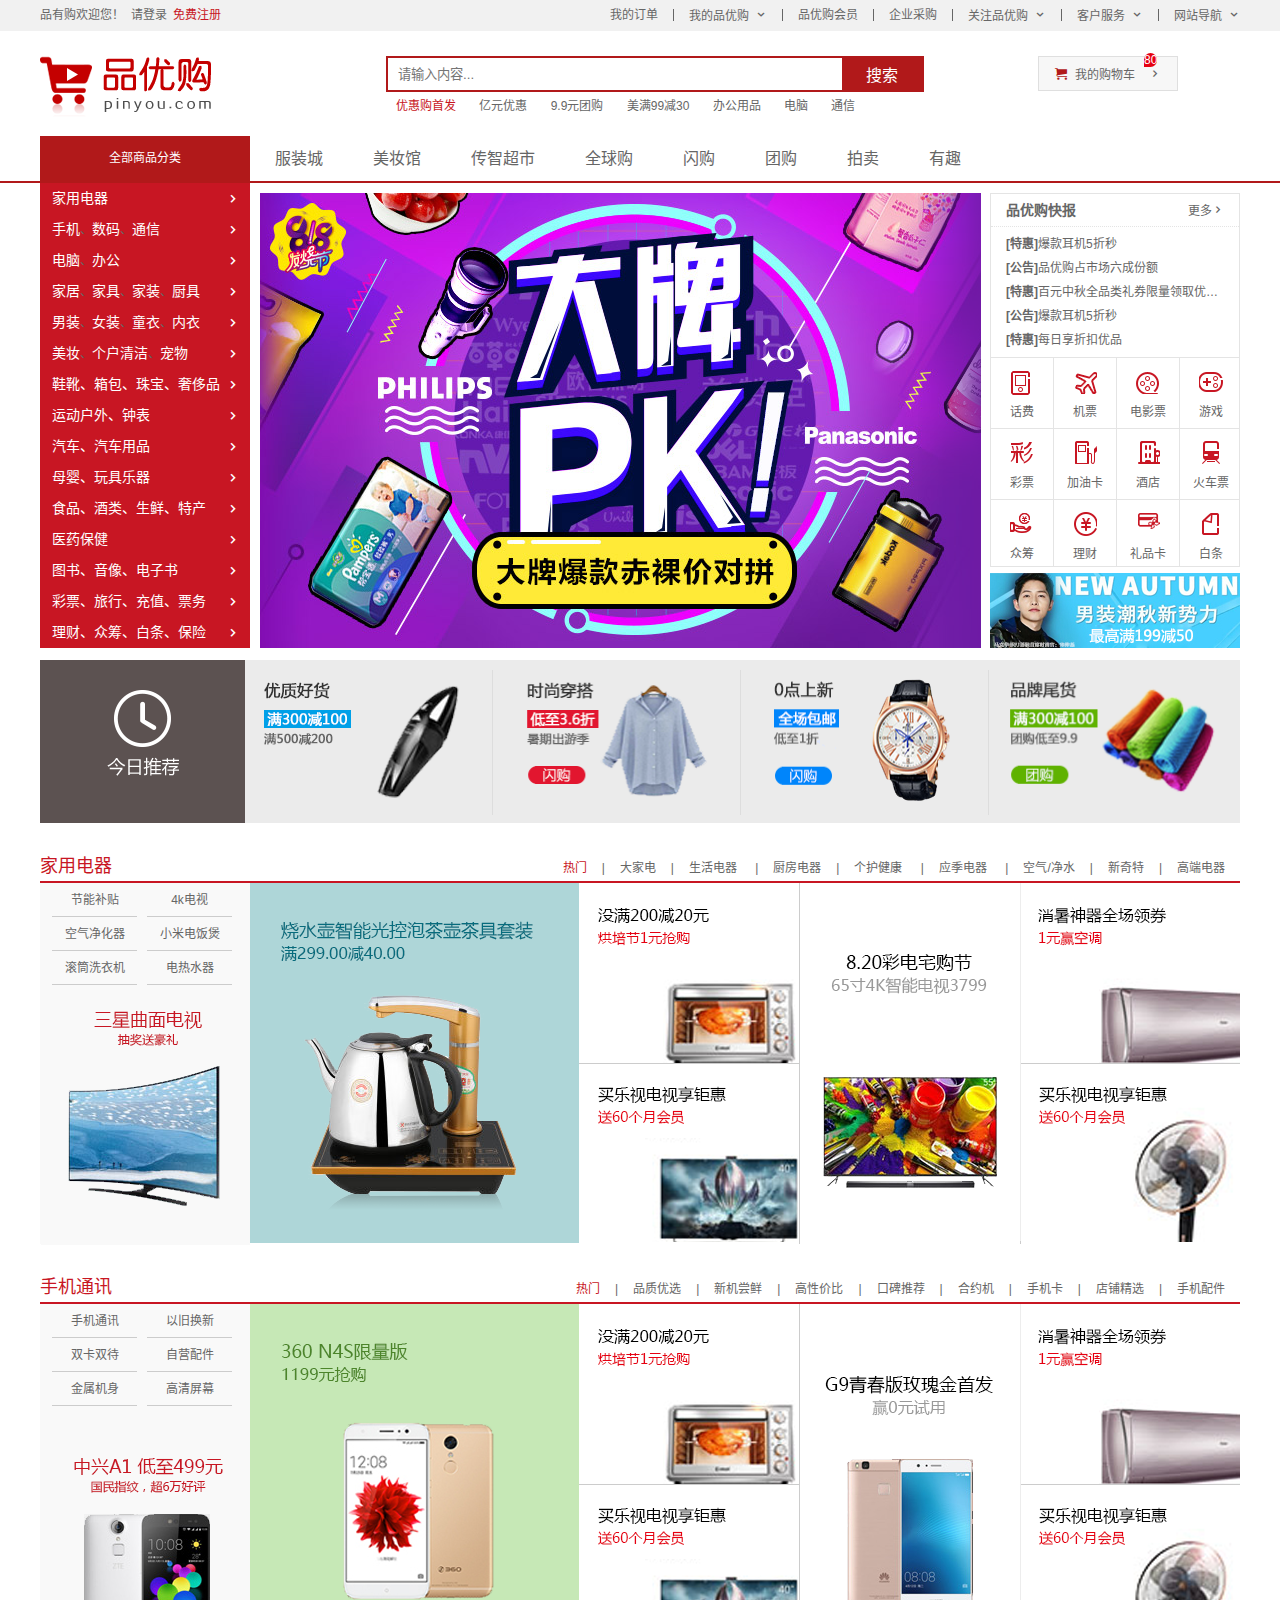
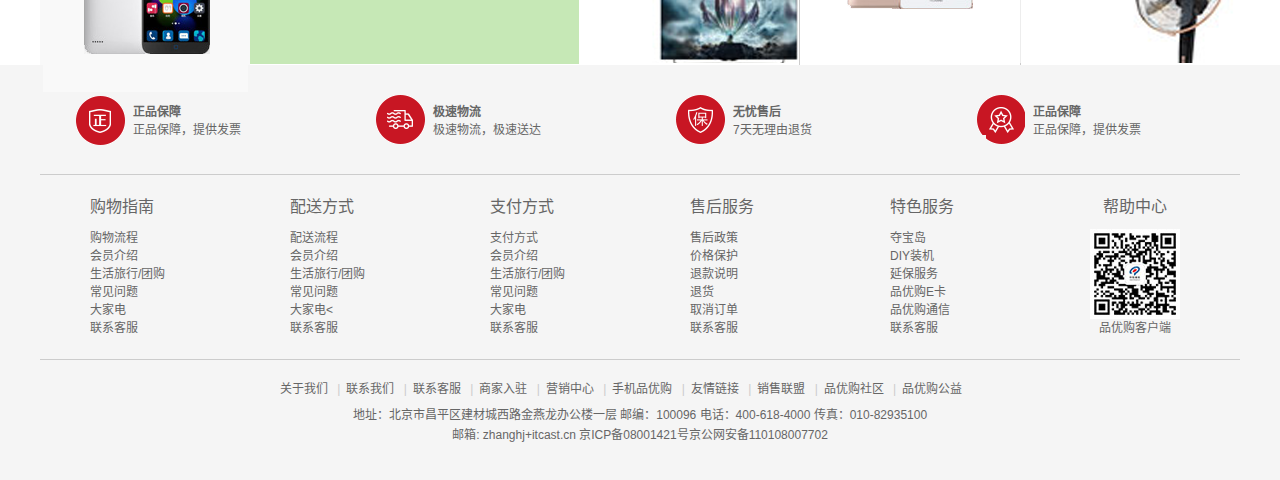
<file: index.html>
<!DOCTYPE html>
<html lang="zh-CN">
<head>
    <meta charset="UTF-8">
    <!-- 网站标题 -->
    <title>品有购-综合网购首选-正品低价、品质保障、配送及时、轻松购物！</title>
    <!-- 网站说明 -->
    <meta name="description" content="品优购商城-专业的综合网上购物商城,销售家电、数码通讯、电脑、
    家居百货、服装服饰、母婴、图书、食品等数万个品牌优质商品.便捷、诚信的服务，为您提供愉悦的网上购物体验!">
    <!-- 关键字 -->
    <meta name="keywords" content="网上购物,网上商城,手机,笔记本,电脑,MP3,CD,VCD,DV,相机,数码,配件,手表,存储卡,京东" />
    <link rel="shortcut icon" href=" favicon.ico" />
    <!-- 引入初始化样式文件 -->
    <link rel="stylesheet" href="css/base.css">
    <!-- 引入公共的样式文件 -->
    <link rel="stylesheet" href="css/common.css">
    <!-- 引入index.css文件 -->
    <link rel="stylesheet" href="css/index.css">
</head>
<body>
    <!-- 快捷导航模块 start -->
    <section class="shortcut">
        <div class="w">
            <div class="fl">
                <ul>
                    <li>品有购欢迎您！ &nbsp;</li>
                    <li><a href="#">请登录</a> &nbsp;<a href="register.html" class="style_red">免费注册</a></li>
                </ul></div>
            <div class="fr">
                <ul>
                    <li><a href="#">我的订单</a></li>
                    <li></li>
                    <li class="arrow-icon"><a href="#">我的品优购</a></li>
                    <li></li>
                    <li><a href="#">品优购会员</a></li>
                    <li></li>
                    <li><a href="#">企业采购</a></li>
                    <li></li>
                    <li class="arrow-icon"><a href="#">关注品优购</a></li>
                    <li></li>
                    <li class="arrow-icon"><a href="#">客户服务</a></li>
                    <li></li>
                    <li class="arrow-icon"><a href="#">网站导航</a></li>
                </ul>
            </div>
        </div>
    </section>
    <!-- 快捷导航模块 end -->
    <!-- header头部模块制作 start -->
    <header class="header w">
        <!--logo模块-->
        <div class="logo">
            <h1><a href="index.html" title="品有购商城">品有购商城</a></h1>
        </div>
        <!-- search搜索模块 start -->
        <div class="search">
            <input type="search" placeholder="请输入内容...">
            <button>搜索</button>
        </div>
        <!-- hotwords 模块制作 -->
        <div class="hotwords">
            <a href="#" class="style_red">优惠购首发</a>
            <a href="#">亿元优惠</a>
            <a href="#">9.9元团购</a>
            <a href="#">美满99减30</a>
            <a href="#">办公用品</a>
            <a href="#">电脑</a>
            <a href="#">通信</a>
        </div>
        <!-- 购物车模块 -->
        <div class="shopcar">
            我的购物车
            <i class="count">80</i>
        </div>
    </header>
    <!-- header头部模块制作 end -->
    <!-- nav模块制作 start -->
    <div class="nav">
        <div class="w">
            <div class="dropdown">
                <div class="dt">全部商品分类</div>
                <div class="dd">
                    <ul>
                        <li><a href="#">家用电器</a></li>
                        <li><a href="list.html">手机</a>、<a href="https://www.bilibili.com">数码</a>、<a href="#">通信</a></li>
                        <li><a href="#">电脑</a>、<a href="#">办公</a></li>
                        <li><a href="#">家居</a>、<a href="#">家具</a>、<a href="#">家装</a>、<a href="#">厨具</a></li>
                        <li><a href="#">男装</a>、<a href="#">女装</a>、<a href="#">童衣</a>、<a href="#">内衣</a></li>
                        <li><a href="#">美妆</a>、<a href="#">个户清洁</a>、<a href="#">宠物</a></li>
                        <li><a href="#">鞋靴、箱包、珠宝、奢侈品</a> </li>
                        <li><a href="#">运动户外、钟表</a> </li>
                        <li><a href="#">汽车、汽车用品</a> </li>
                        <li><a href="#">母婴、玩具乐器</a> </li>
                        <li><a href="#">食品、酒类、生鲜、特产</a> </li>
                        <li><a href="#">医药保健</a> </li>
                        <li><a href="#">图书、音像、电子书</a> </li>
                        <li><a href="#">彩票、旅行、充值、票务</a> </li>
                        <li><a href="#">理财、众筹、白条、保险</a> </li>
                    </ul>
                </div>
            </div>
            <div class="navitems">
                <ul>
                    <li><a href="#">服装城</a></li>
                    <li><a href="#">美妆馆</a></li>
                    <li><a href="#">传智超市</a></li>
                    <li><a href="#">全球购</a></li>
                    <li><a href="#">闪购</a></li>
                    <li><a href="#">团购</a></li>
                    <li><a href="#">拍卖</a></li>
                    <li><a href="#">有趣</a></li>
                </ul>
            </div>
        </div>
    </div>
    <!-- nav模块制作 end-->

    <!-- 首页专有模块 main模块制作 start -->
    <div class="w">
        <div class="main">
            <div class="focus">
                <ul>
                    <li><img src="upload/focus1.png" alt=""></li>
                </ul>
            </div>
            <div class="newsflash">
                <div class="news">
                    <div class="news-hd">
                        <h5>品优购快报</h5>
                        <a href="#" class="more">更多</a>
                    </div>
                    <div class="news-bd">
                        <ul>
                            <li><a href="#"><strong>[特惠]</strong>爆款耳机5折秒</a></li>
                            <li><a href="#"><strong>[公告]</strong>品优购占市场六成份额</a></li>
                            <li><a href="#"><strong>[特惠]</strong>百元中秋全品类礼券限量领取优惠券</a></li>
                            <li><a href="#"><strong>[公告]</strong>爆款耳机5折秒</a></li>
                            <li><a href="#"><strong>[特惠]</strong>每日享折扣优品</a></li>
                        </ul>
                    </div>
                </div>
                <div class="lifeservice">
                    <ul>
                        <li>
                            <a href="#">
                                <i class="huafei"></i>
                                <p>话费</p>
                            </a>
                        </li>
                        <li>
                            <a href="#">
                                <i class="jipiao"></i>
                                <p>机票</p>
                            </a>
                        </li>
                        <li>
                            <a href="#">
                                <i class="dianyingpiao"></i>
                                <p>电影票</p>
                            </a>
                        </li>
                        <li>
                            <a href="#">
                                <i class="youxi"></i>
                                <p>游戏</p>
                            </a>
                        </li>
                        <li>
                            <a href="#">
                                <i class="caipiao"></i>
                                <p>彩票</p>
                            </a>
                        </li>
                        <li>
                            <a href="#">
                                <i class="jiayouka"></i>
                                <p>加油卡</p>
                            </a>
                        </li>
                        <li>
                            <a href="#">
                                <i class="jiudian"></i>
                                <p>酒店</p>
                            </a>
                        </li>
                        <li>
                            <a href="#">
                                <i class="huochepiao"></i>
                                <p>火车票</p>
                            </a>
                        </li>
                        <li>
                            <a href="#">
                                <i class="zhongchou"></i>
                                <p>众筹</p>
                            </a>
                        </li>
                        <li>
                            <a href="#">
                                <i class="licai"></i>
                                <p>理财</p>
                            </a>
                        </li>
                        <li>
                            <a href="#">
                                <i class="lipinka"></i>
                                <p>礼品卡</p>
                            </a>
                        </li>
                        <li>
                            <a href="#">
                                <i class="baitiao"></i>
                                <p>白条</p>
                            </a>
                        </li>
                    </ul>
                </div>
                <div class="bargain">
                    <img src="upload/bargain.png" alt="">
                </div>
            </div>
        </div>
    </div>
    <!-- 首页专有模块 main模块制作 end -->

    <!-- 推荐模块 start -->
    <div class="w recom">
        <div class="recom_hd">
            <img src="images/recom.png" alt="">
        </div>
        <div class="recom_bd">
            <ul>
                <li><a href="#"><img src="upload/recom_03.png" alt=""></a></li>
                <li><a href="#"><img src="upload/recom_04.png" alt=""></a></li>
                <li><a href="#"><img src="upload/recom_01.png" alt=""></a></li>
                <li><a href="#"><img src="upload/recom_02.png" alt=""></a></li>
            </ul>
        </div>
    </div>
    <!-- 推荐模块 end -->

    <!-- 楼层区域制作 start -->
    <div class="floor">
        <!-- 1楼家电模块 -->
        <div class="w jiadian">
            <div class="box_hd">
                <h3>家用电器</h3>
                <div class="tab_list">
                    <ul>
                        <li><a href="#" class="style_red">热门</a>|</li>
                        <li><a href="#">大家电</a>|</li>
                        <li><a href="#">生活电器 </a>|</li>
                        <li><a href="#">厨房电器</a>|</li>
                        <li><a href="#">个护健康 </a>|</li>
                        <li><a href="#">应季电器 </a>|</li>
                        <li><a href="#">空气/净水</a>|</li>
                        <li><a href="#">新奇特</a>|</li>
                        <li><a href="#">高端电器</a></li>
                    </ul>
                </div>
            </div>
            <div class="box_bd">
                <div class="tab_content">
                    <div class="tab_list_item">
                        <div class="col_210">
                            <ul>
                                <li><a href="#">节能补贴</a></li>
                                <li><a href="#">4k电视</a></li>
                                <li><a href="#">空气净化器</a></li>
                                <li><a href="#">小米电饭煲</a></li>
                                <li><a href="#">滚筒洗衣机</a></li>
                                <li><a href="#">电热水器</a></li>
                            </ul>
                            <a href="#"><img src="upload/floor-1-1.png" alt=""></a>
                        </div>
                        <div class="col_329">
                            <a href="#"><img src="upload/foor-1-2.png" alt=""></a>
                        </div>
                        <div class="col_221">
                            <a href="#" class="bb"><img src="upload/floor-1-3.png" alt=""></a>
                            <a href="#"><img src="upload/floor.png" alt=""></a>
                        </div>
                        <div class="col_221">
                            <a href="#"><img src="upload/floor-1-7.png" alt=""></a>
                        </div>
                        <div class="col_219">
                            <a href="#" class="bb"><img src="upload/floor-1-5.png" alt=""></a>
                            <a href="#"><img src="upload/floor-1-6.png" alt=""></a>
                        </div>
                    </div>
                </div>
            </div>
        </div>
        <!--2楼手机通讯-->
        <div class="w shouji">
            <div class="box_hd">
                <h3>手机通讯</h3>
                <div class="tab_list">
                    <ul>
                        <li><a href="#" class="style_red">热门</a>|</li>
                        <li><a href="#">品质优选</a>|</li>
                        <li><a href="#">新机尝鲜</a>|</li>
                        <li><a href="#">高性价比</a>|</li>
                        <li><a href="#">口碑推荐</a>|</li>
                        <li><a href="#">合约机</a>|</li>
                        <li><a href="#">手机卡</a>|</li>
                        <li><a href="#">店铺精选</a>|</li>
                        <li><a href="#">手机配件</a></li>
                    </ul>
                </div>
            </div>
            <div class="box_bd">
                <div class="tab_content">
                    <div class="tab_list_item">
                        <div class="col_210">
                            <ul>
                                <li><a href="#">手机通讯</a></li>
                                <li><a href="#">以旧换新</a></li>
                                <li><a href="#">双卡双待</a></li>
                                <li><a href="#">自营配件</a></li>
                                <li><a href="#">金属机身</a></li>
                                <li><a href="#">高清屏幕</a></li>
                            </ul>
                            <a href="#"><img src="upload/zhongxin_03.png" alt=""></a>
                        </div>
                        <div class="col_329">
                            <a href="#"><img src="images/360.png" alt=""></a>
                        </div>
                        <div class="col_221">
                            <a href="#" class="bb"><img src="upload/floor-1-3.png" alt=""></a>
                            <a href="#"><img src="upload/floor.png" alt=""></a>
                        </div>
                        <div class="col_221">
                            <a href="#"><img src="upload/G9_03.png" alt=""></a>
                        </div>
                        <div class="col_219">
                            <a href="#" class="bb"><img src="upload/floor-1-5.png" alt=""></a>
                            <a href="#"><img src="upload/floor-1-6.png" alt=""></a>
                        </div>
                    </div>
                </div>
            </div>
        </div>
    </div>
    <!-- 楼层区域制作 end -->

    <!-- 底部模块的制作 start-->
    <footer class="footer">
        <div class="w">
            <div class="mod_service">
                <ul>
                    <li>
                        <h5 class="zheng"></h5>
                        <div class="service_txt">
                            <h4>正品保障</h4>
                            <p>正品保障，提供发票</p>
                        </div>
                    </li>
                    <li>
                        <h5 class="ji"></h5>
                        <div class="service_txt">
                            <h4>极速物流</h4>
                            <p>极速物流，极速送达</p>
                        </div>
                    </li>
                    <li>
                        <h5 class="wuyou"></h5>
                        <div class="service_txt">
                            <h4>无忧售后</h4>
                            <p>7天无理由退货</p>
                        </div>
                    </li>
                    <li>
                        <h5 class="te"></h5>
                        <div class="service_txt">
                            <h4>正品保障</h4>
                            <p>正品保障，提供发票</p>
                        </div>
                    </li>
                </ul>
            </div>
            <div class="mod_help">
                <dl>
                    <dt>购物指南</dt>
                    <dd><a href="#">购物流程</a></dd>
                    <dd><a href="#">会员介绍</a></dd>
                    <dd><a href="#">生活旅行/团购</a></dd>
                    <dd><a href="#">常见问题</a></dd>
                    <dd><a href="#">大家电</a></dd>
                    <dd><a href="#">联系客服</a></dd>
                </dl>
                <dl>
                    <dt>配送方式</dt>
                    <dd><a href="#">配送流程</a></dd>
                    <dd><a href="#">会员介绍</a></dd>
                    <dd><a href="#">生活旅行/团购</a></dd>
                    <dd><a href="#">常见问题</a></dd>
                    <dd><a href="#">大家电<</a></dd>
                    <dd><a href="#">联系客服</a></dd>
                </dl>
                <dl>
                    <dt>支付方式</dt>
                    <dd><a href="#">支付方式</a></dd>
                    <dd><a href="#">会员介绍</a></dd>
                    <dd><a href="#">生活旅行/团购</a></dd>
                    <dd><a href="#">常见问题</a></dd>
                    <dd><a href="#">大家电</a></dd>
                    <dd><a href="#">联系客服</a></dd>
                </dl>
                <dl>
                    <dt>售后服务</dt>
                    <dd><a href="#">售后政策</a></dd>
                    <dd><a href="#">价格保护</a></dd>
                    <dd><a href="#">退款说明</a></dd>
                    <dd><a href="#">退货</a></dd>
                    <dd><a href="#">取消订单</a></dd>
                    <dd><a href="#">联系客服</a></dd>
                </dl>
                <dl>
                    <dt>特色服务</dt>
                    <dd><a href="#">夺宝岛</a></dd>
                    <dd><a href="#">DIY装机</a></dd>
                    <dd><a href="#">延保服务</a></dd>
                    <dd><a href="#">品优购E卡</a></dd>
                    <dd><a href="#">品优购通信</a></dd>
                    <dd><a href="#">联系客服</a></dd>
                </dl>
                <dl>
                    <dt>帮助中心</dt>
                    <dd>
                        <img src="images/wx_cz.jpg" alt="">
                        品优购客户端
                    </dd>

                </dl>
            </div>
            <div class="mod_copyright">
                <div class="links">
                    <p>
                        <a href="#">关于我们</a>
                        <span class="copyright_split">|</span>
                    </p>
                    <p>
                        <a href="#">联系我们</a>
                        <span class="copyright_split">|</span>
                    </p>
                    <p>
                        <a href="#">联系客服</a>
                        <span class="copyright_split">|</span>
                    </p>
                    <p>
                        <a href="#">商家入驻</a>
                        <span class="copyright_split">|</span>
                    </p>
                    <p>
                        <a href="#">营销中心</a>
                        <span class="copyright_split">|</span>
                    </p>
                    <p>
                        <a href="#">手机品优购</a>
                        <span class="copyright_split">|</span>
                    </p>
                    <p>
                        <a href="#">友情链接</a>
                        <span class="copyright_split">|</span>
                    </p>
                    <p>
                        <a href="#">销售联盟</a>
                        <span class="copyright_split">|</span>
                    </p>
                    <p>
                        <a href="#">品优购社区</a>
                        <span class="copyright_split">|</span>
                    </p>
                    <p>
                        <a href="#">品优购公益</a>
                    </p>
                </div>
                <div class="copyright">
                    地址：北京市昌平区建材城西路金燕龙办公楼一层 邮编：100096 电话：400-618-4000 传真：010-82935100 <br> 邮箱: zhanghj+itcast.cn
                    京ICP备08001421号京公网安备110108007702
                </div>
        </div>


        </div>
    </footer>
    <!-- 底部模块的制作 end-->



</body>
</html>
</file>
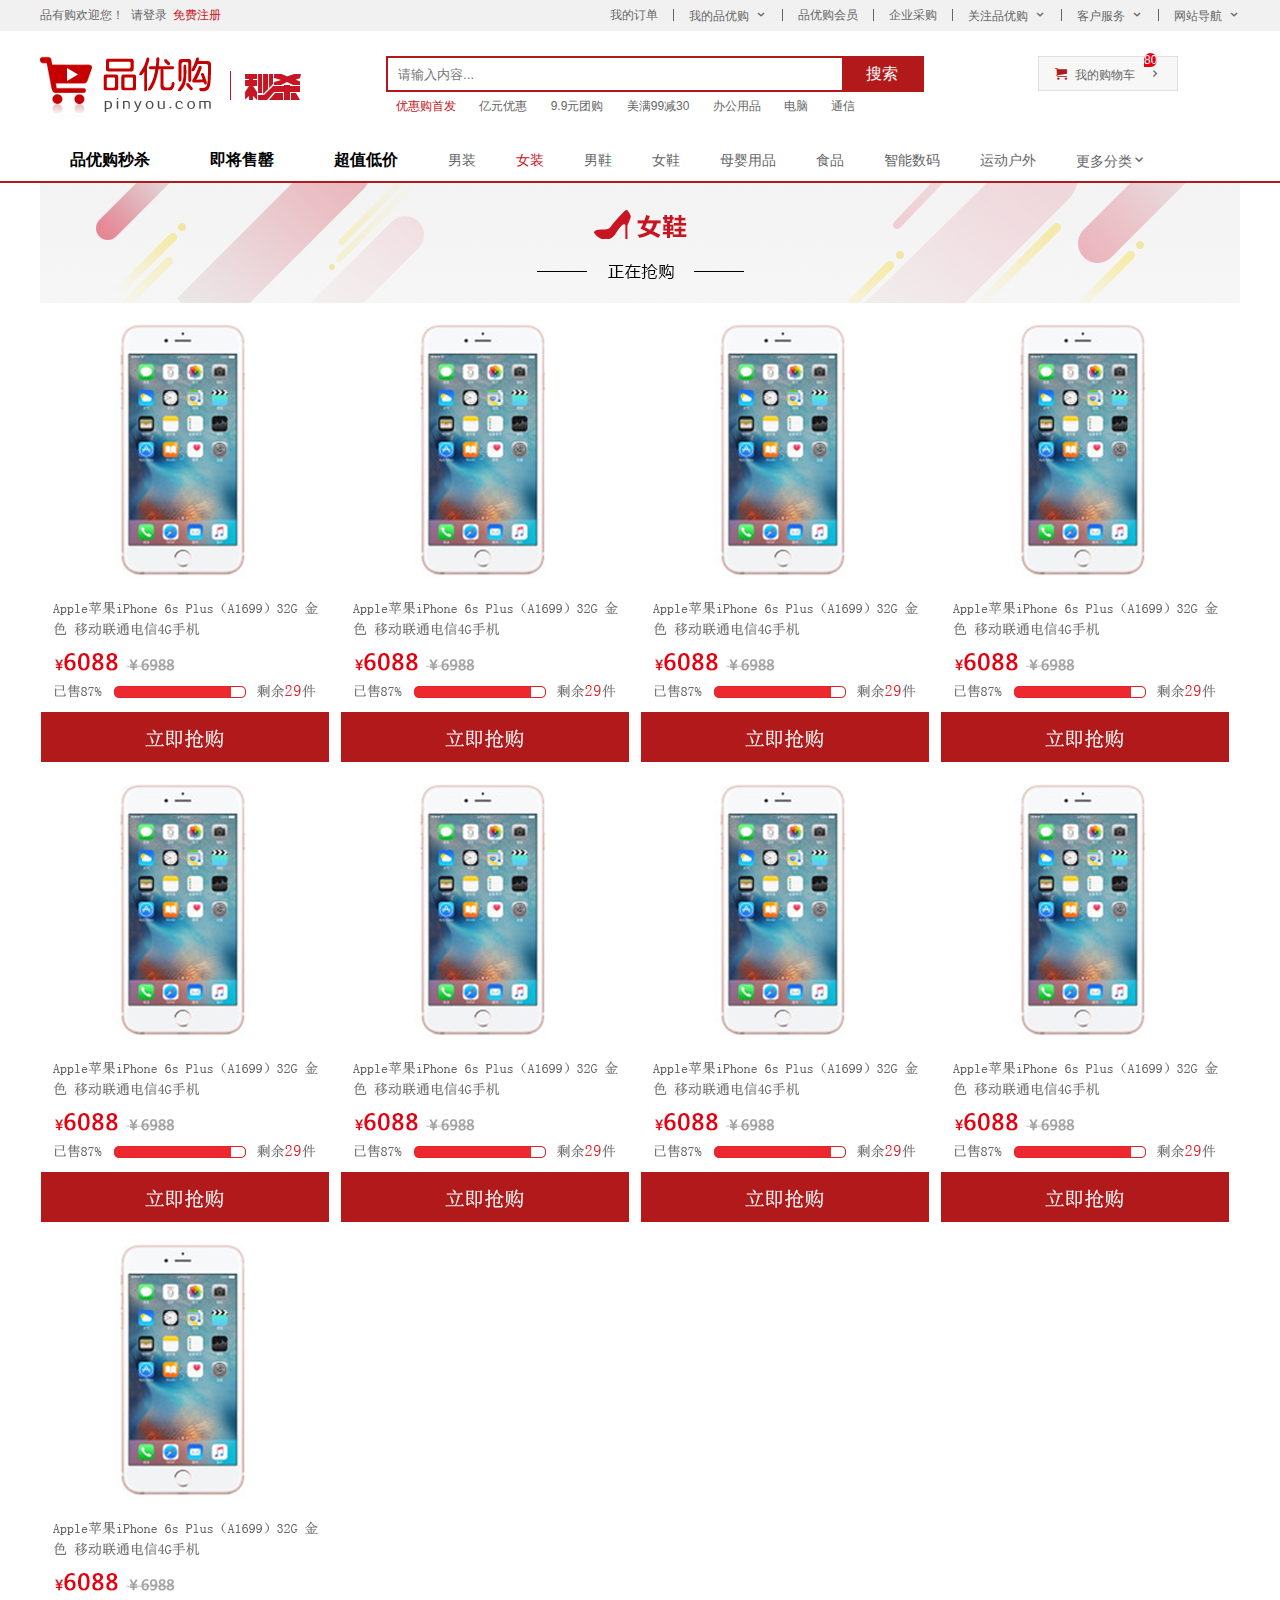
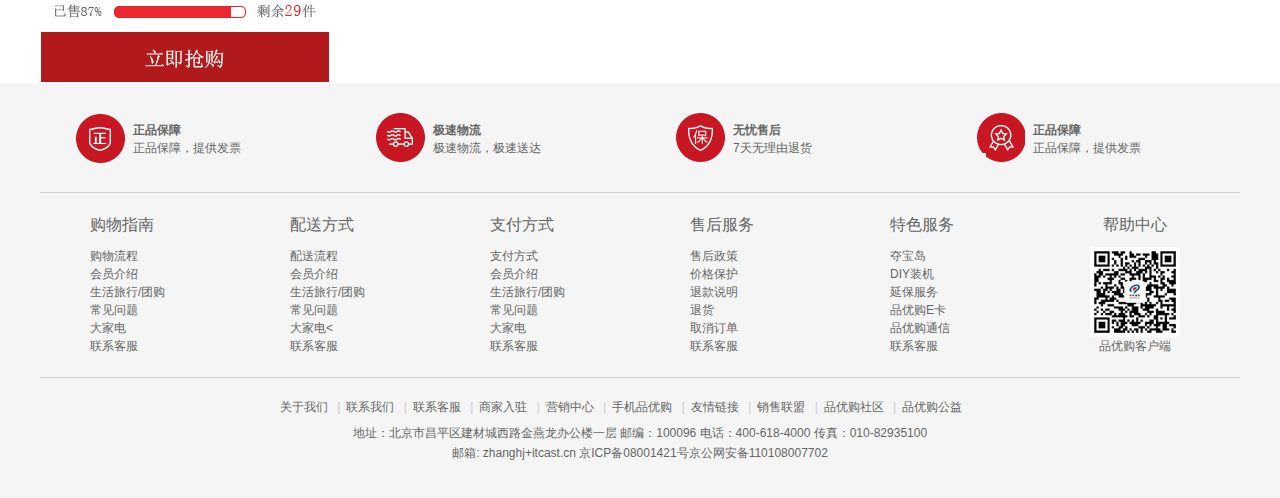
<file: list.html>
<!DOCTYPE html>
<html lang="en">
<head>
    <meta charset="UTF-8">
    <title>列表页-综合网购首选-正品低价、品质保障、配送及时、轻松购物！</title>
    <!-- 网站说明 -->
    <meta name="description" content="品优购商城-专业的综合网上购物商城,销售家电、数码通讯、电脑、
    家居百货、服装服饰、母婴、图书、食品等数万个品牌优质商品.便捷、诚信的服务，为您提供愉悦的网上购物体验!">
    <!-- 关键字 -->
    <meta name="keywords" content="网上购物,网上商城,手机,笔记本,电脑,MP3,CD,VCD,DV,相机,数码,配件,手表,存储卡,京东" />
    <link rel="shortcut icon" href=" favicon.ico" />
    <!-- 引入初始化样式文件 -->
    <link rel="stylesheet" href="css/base.css">
    <!-- 引入公共的样式文件 -->
    <link rel="stylesheet" href="css/common.css">
    <!-- 引入列表页的css文件 -->
    <link rel="stylesheet" href="css/list.css">
</head>
<body>
<!-- 快捷导航模块 start -->
<section class="shortcut">
    <div class="w">
        <div class="fl">
            <ul>
                <li>品有购欢迎您！ &nbsp;</li>
                <li><a href="#">请登录</a> &nbsp;<a href="#" class="style_red">免费注册</a></li>
            </ul></div>
        <div class="fr">
            <ul>
                <li><a href="#">我的订单</a></li>
                <li></li>
                <li class="arrow-icon"><a href="#">我的品优购</a></li>
                <li></li>
                <li><a href="#">品优购会员</a></li>
                <li></li>
                <li><a href="#">企业采购</a></li>
                <li></li>
                <li class="arrow-icon"><a href="#">关注品优购</a></li>
                <li></li>
                <li class="arrow-icon"><a href="#">客户服务</a></li>
                <li></li>
                <li class="arrow-icon"><a href="#">网站导航</a></li>
            </ul>
        </div>
    </div>
</section>
<!-- 快捷导航模块 end -->
<!-- header头部模块制作 start -->
<header class="header w">
    <!--logo模块-->
    <div class="logo">
        <h1><a href="index.html" title="品有购商城">品有购商城</a></h1>
    </div>
    <div class="sk">
        <img src="images/SK.png" alt="">
    </div>
    <!-- search搜索模块 start -->
    <div class="search">
        <input type="search" placeholder="请输入内容...">
        <button>搜索</button>
    </div>
    <!-- hotwords 模块制作 -->
    <div class="hotwords">
        <a href="#" class="style_red">优惠购首发</a>
        <a href="#">亿元优惠</a>
        <a href="#">9.9元团购</a>
        <a href="#">美满99减30</a>
        <a href="#">办公用品</a>
        <a href="#">电脑</a>
        <a href="#">通信</a>
    </div>
    <!-- 购物车模块 -->
    <div class="shopcar">
        我的购物车
        <i class="count">80</i>
    </div>
</header>
<!-- header头部模块制作 end -->
<!-- nav模块制作 start -->
<div class="nav">
    <div class="w">
        <div class="sk_list">
            <ul>
                <li><a href="#">品优购秒杀</a></li>
                <li><a href="#">即将售罄</a></li>
                <li><a href="#">超值低价</a></li>
            </ul>
        </div>
        <div class="sk_con">
            <ul>
                <li><a href="#">男装</a></li>
                <li><a href="#" class="style_red">女装</a></li>
                <li><a href="#">男鞋</a></li>
                <li><a href="#">女鞋</a></li>
                <li><a href="#">母婴用品</a></li>
                <li><a href="#">食品</a></li>
                <li><a href="#">智能数码</a></li>
                <li><a href="#">运动户外</a></li>
                <li><a href="#">更多分类</a></li>
            </ul>
        </div>
    </div>
</div>
<!-- nav模块制作 end-->

<!-- 列表页主体部分 -->
    <div class="w sk_container">
        <div class="sk_hd">
            <img src="images/nvxie_03.png" alt="">
        </div>
        <div class="sk_bd">
            <ul class="clearfix">
                <li>
                    <a href="#"><img src="upload/3_03.png" alt=""></a>
                </li>
                <li>
                    <a href="#"><img src="upload/3_03.png" alt=""></a>
                </li>
                <li>
                    <a href="#"><img src="upload/3_03.png" alt=""></a>
                </li>
                <li>
                    <a href="#"><img src="upload/3_03.png" alt=""></a>
                </li>
                <li>
                    <a href="#"><img src="upload/3_03.png" alt=""></a>
                </li>
                <li>
                    <a href="#"><img src="upload/3_03.png" alt=""></a>
                </li>
                <li>
                    <a href="#"><img src="upload/3_03.png" alt=""></a>
                </li>
                <li>
                    <a href="#"><img src="upload/3_03.png" alt=""></a>
                </li>
                <li>
                    <a href="#"><img src="upload/3_03.png" alt=""></a>
                </li>
            </ul>
        </div>
    </div>
<!-- 底部模块的制作 start-->
<footer class="footer">
    <div class="w">
        <div class="mod_service">
            <ul>
                <li>
                    <h5 class="zheng"></h5>
                    <div class="service_txt">
                        <h4>正品保障</h4>
                        <p>正品保障，提供发票</p>
                    </div>
                </li>
                <li>
                    <h5 class="ji"></h5>
                    <div class="service_txt">
                        <h4>极速物流</h4>
                        <p>极速物流，极速送达</p>
                    </div>
                </li>
                <li>
                    <h5 class="wuyou"></h5>
                    <div class="service_txt">
                        <h4>无忧售后</h4>
                        <p>7天无理由退货</p>
                    </div>
                </li>
                <li>
                    <h5 class="te"></h5>
                    <div class="service_txt">
                        <h4>正品保障</h4>
                        <p>正品保障，提供发票</p>
                    </div>
                </li>
            </ul>
        </div>
        <div class="mod_help">
            <dl>
                <dt>购物指南</dt>
                <dd><a href="#">购物流程</a></dd>
                <dd><a href="#">会员介绍</a></dd>
                <dd><a href="#">生活旅行/团购</a></dd>
                <dd><a href="#">常见问题</a></dd>
                <dd><a href="#">大家电</a></dd>
                <dd><a href="#">联系客服</a></dd>
            </dl>
            <dl>
                <dt>配送方式</dt>
                <dd><a href="#">配送流程</a></dd>
                <dd><a href="#">会员介绍</a></dd>
                <dd><a href="#">生活旅行/团购</a></dd>
                <dd><a href="#">常见问题</a></dd>
                <dd><a href="#">大家电<</a></dd>
                <dd><a href="#">联系客服</a></dd>
            </dl>
            <dl>
                <dt>支付方式</dt>
                <dd><a href="#">支付方式</a></dd>
                <dd><a href="#">会员介绍</a></dd>
                <dd><a href="#">生活旅行/团购</a></dd>
                <dd><a href="#">常见问题</a></dd>
                <dd><a href="#">大家电</a></dd>
                <dd><a href="#">联系客服</a></dd>
            </dl>
            <dl>
                <dt>售后服务</dt>
                <dd><a href="#">售后政策</a></dd>
                <dd><a href="#">价格保护</a></dd>
                <dd><a href="#">退款说明</a></dd>
                <dd><a href="#">退货</a></dd>
                <dd><a href="#">取消订单</a></dd>
                <dd><a href="#">联系客服</a></dd>
            </dl>
            <dl>
                <dt>特色服务</dt>
                <dd><a href="#">夺宝岛</a></dd>
                <dd><a href="#">DIY装机</a></dd>
                <dd><a href="#">延保服务</a></dd>
                <dd><a href="#">品优购E卡</a></dd>
                <dd><a href="#">品优购通信</a></dd>
                <dd><a href="#">联系客服</a></dd>
            </dl>
            <dl>
                <dt>帮助中心</dt>
                <dd>
                    <img src="images/wx_cz.jpg" alt="">
                    品优购客户端
                </dd>

            </dl>
        </div>
        <div class="mod_copyright">
            <div class="links">
                <p>
                    <a href="#">关于我们</a>
                    <span class="copyright_split">|</span>
                </p>
                <p>
                    <a href="#">联系我们</a>
                    <span class="copyright_split">|</span>
                </p>
                <p>
                    <a href="#">联系客服</a>
                    <span class="copyright_split">|</span>
                </p>
                <p>
                    <a href="#">商家入驻</a>
                    <span class="copyright_split">|</span>
                </p>
                <p>
                    <a href="#">营销中心</a>
                    <span class="copyright_split">|</span>
                </p>
                <p>
                    <a href="#">手机品优购</a>
                    <span class="copyright_split">|</span>
                </p>
                <p>
                    <a href="#">友情链接</a>
                    <span class="copyright_split">|</span>
                </p>
                <p>
                    <a href="#">销售联盟</a>
                    <span class="copyright_split">|</span>
                </p>
                <p>
                    <a href="#">品优购社区</a>
                    <span class="copyright_split">|</span>
                </p>
                <p>
                    <a href="#">品优购公益</a>
                </p>
            </div>
            <div class="copyright">
                地址：北京市昌平区建材城西路金燕龙办公楼一层 邮编：100096 电话：400-618-4000 传真：010-82935100 <br> 邮箱: zhanghj+itcast.cn
                京ICP备08001421号京公网安备110108007702
            </div>
        </div>


    </div>
</footer>
<!-- 底部模块的制作 end-->
</body>
</html>
</file>
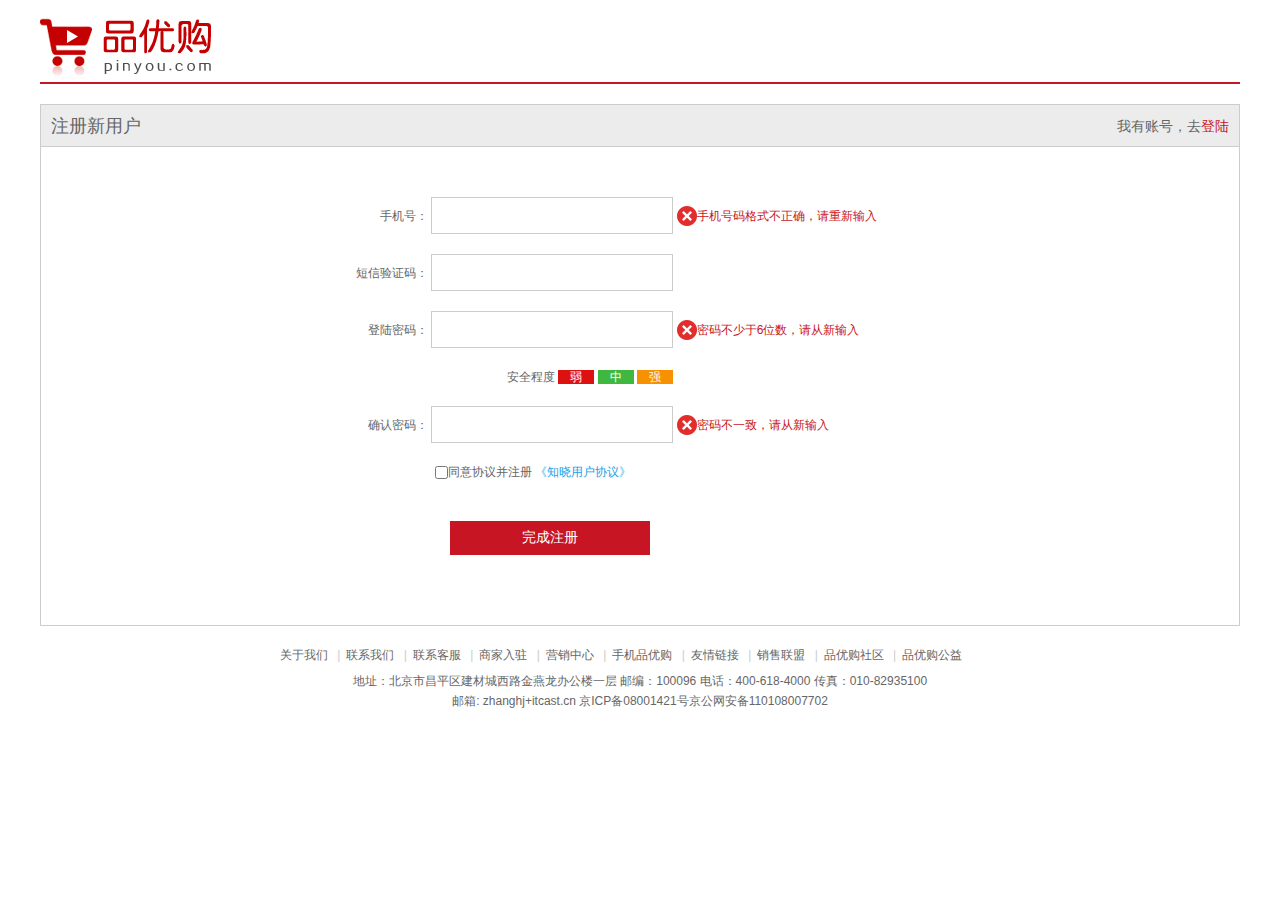
<file: register.html>
<!DOCTYPE html>
<html lang="en">
<head>
    <meta charset="UTF-8">
    <title>个人注册</title>
    <link rel="shortcut icon" href=" favicon.ico" />
    <!-- 引入初始化的css -->
    <link rel="stylesheet" href="css/base.css">
    <!-- 引入我们自己的注册的css -->
    <link rel="stylesheet" href="css/register.css">
</head>
<body>
    <div class="w">
        <header>
            <div class="logo">
                <a href="index.html"><img src="images/logo.png" alt=""></a>
            </div>
        </header>
        <div class="registerarea">
            <h3>
                注册新用户
                <div class="login">我有账号，去<a href="#">登陆</a></div>
            </h3>
            <div class="reg_form">
                <form action="">
                    <ul>
                        <li><label for="">手机号：</label> <input type="text" class="inp"> <span class="error"> <i class="error_icon"></i>手机号码格式不正确，请重新输入</span></li>
                        <li><label for="">短信验证码：</label> <input type="text" class="inp"></li>
                        <li><label for="">登陆密码：</label> <input type="password" class="inp"> <span class="error"> <i class="error_icon"></i>密码不少于6位数，请从新输入</span></li>
                        <li class="safe">安全程度 <em class="ruo">弱</em> <em class="zhong">中</em> <em class="qiang">强</em></li>
                        <li><label for="">确认密码：</label> <input type="password" class="inp"> <span class="error"> <i class="error_icon"></i>密码不一致，请从新输入  </span></li>
                        <li class="agree"><input type="checkbox">同意协议并注册 <a href="#">《知晓用户协议》</a></li>
                        <li>
                            <input type="submit" value="完成注册" class="btn">
                        </li>
                    </ul>
                </form>
            </div>
        </div>
        <footer>
            <div class="mod_copyright">
                <div class="links">
                    <p>
                        <a href="#">关于我们</a>
                        <span class="copyright_split">|</span>
                    </p>
                    <p>
                        <a href="#">联系我们</a>
                        <span class="copyright_split">|</span>
                    </p>
                    <p>
                        <a href="#">联系客服</a>
                        <span class="copyright_split">|</span>
                    </p>
                    <p>
                        <a href="#">商家入驻</a>
                        <span class="copyright_split">|</span>
                    </p>
                    <p>
                        <a href="#">营销中心</a>
                        <span class="copyright_split">|</span>
                    </p>
                    <p>
                        <a href="#">手机品优购</a>
                        <span class="copyright_split">|</span>
                    </p>
                    <p>
                        <a href="#">友情链接</a>
                        <span class="copyright_split">|</span>
                    </p>
                    <p>
                        <a href="#">销售联盟</a>
                        <span class="copyright_split">|</span>
                    </p>
                    <p>
                        <a href="#">品优购社区</a>
                        <span class="copyright_split">|</span>
                    </p>
                    <p>
                        <a href="#">品优购公益</a>
                    </p>
                </div>
                <div class="copyright">
                    地址：北京市昌平区建材城西路金燕龙办公楼一层 邮编：100096 电话：400-618-4000 传真：010-82935100 <br> 邮箱: zhanghj+itcast.cn
                    京ICP备08001421号京公网安备110108007702
                </div>
            </div>
        </footer>
    </div>
</body>
</html>
</file>
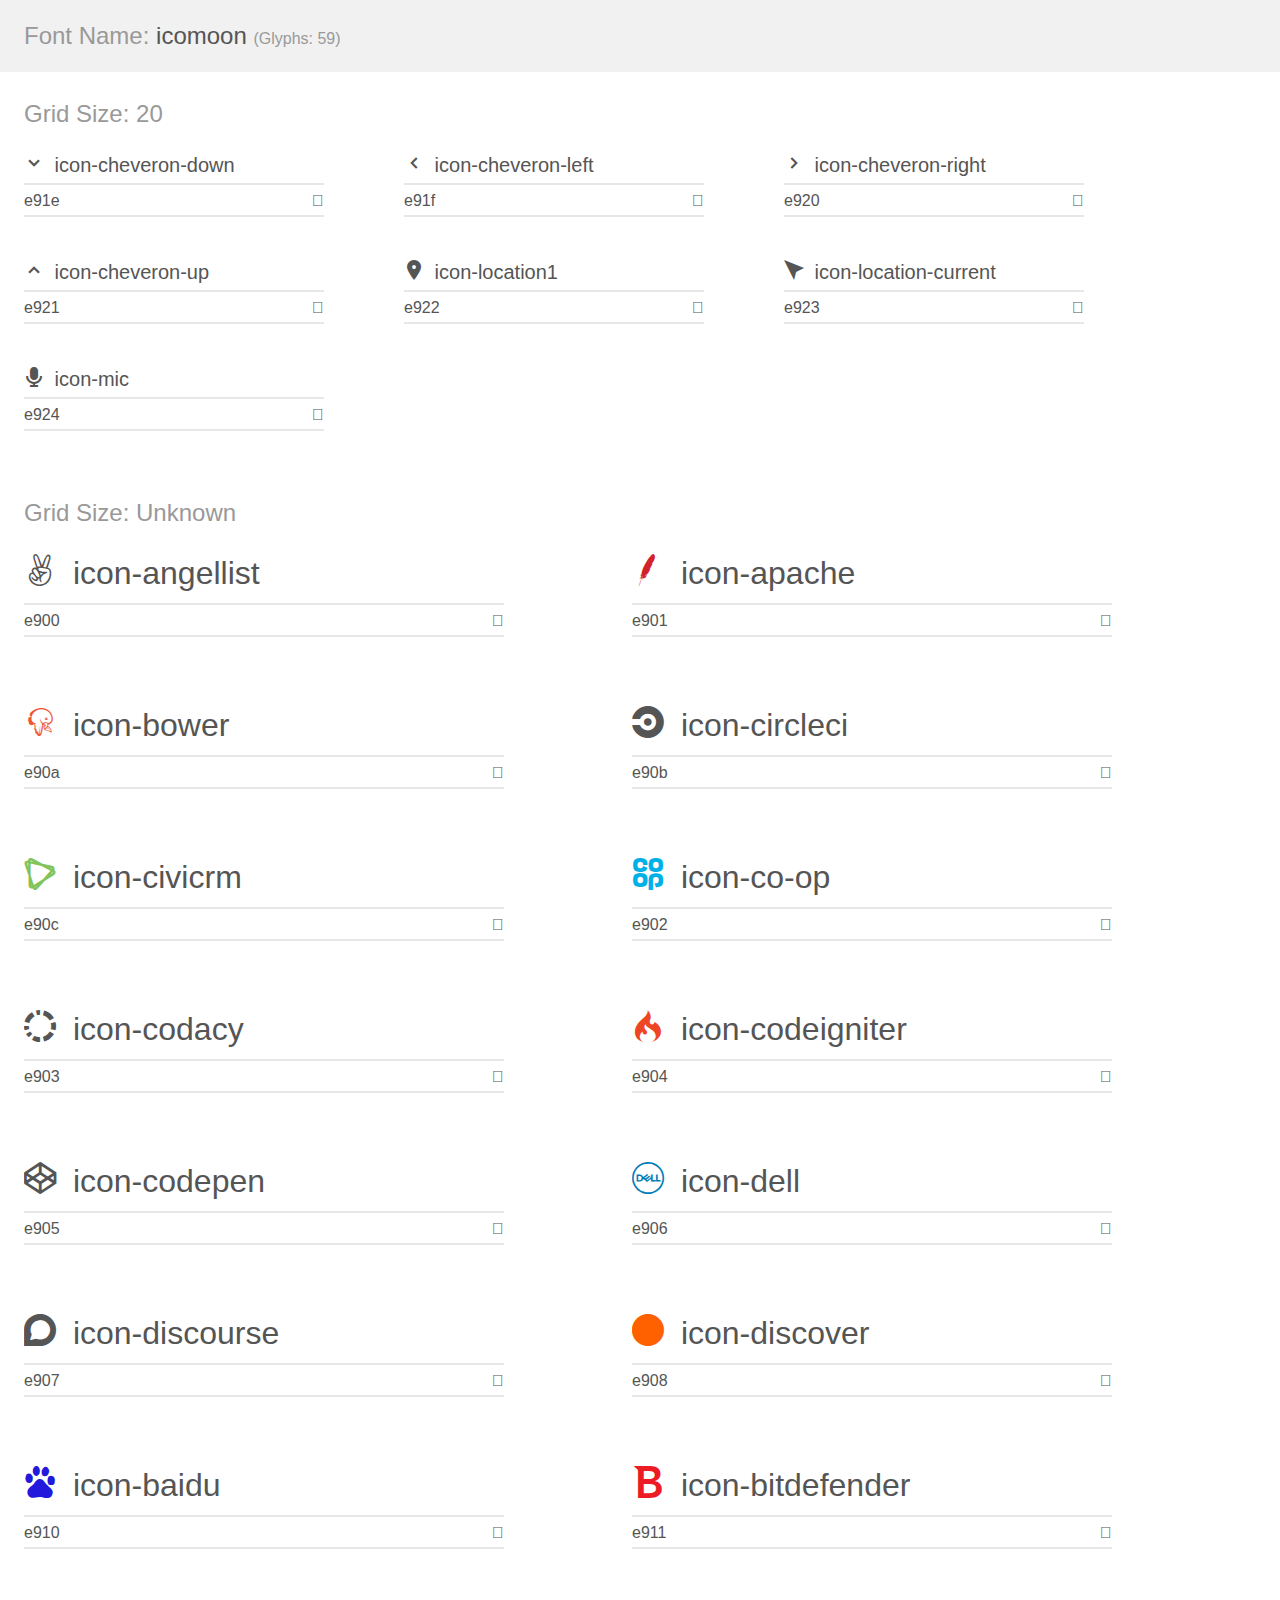
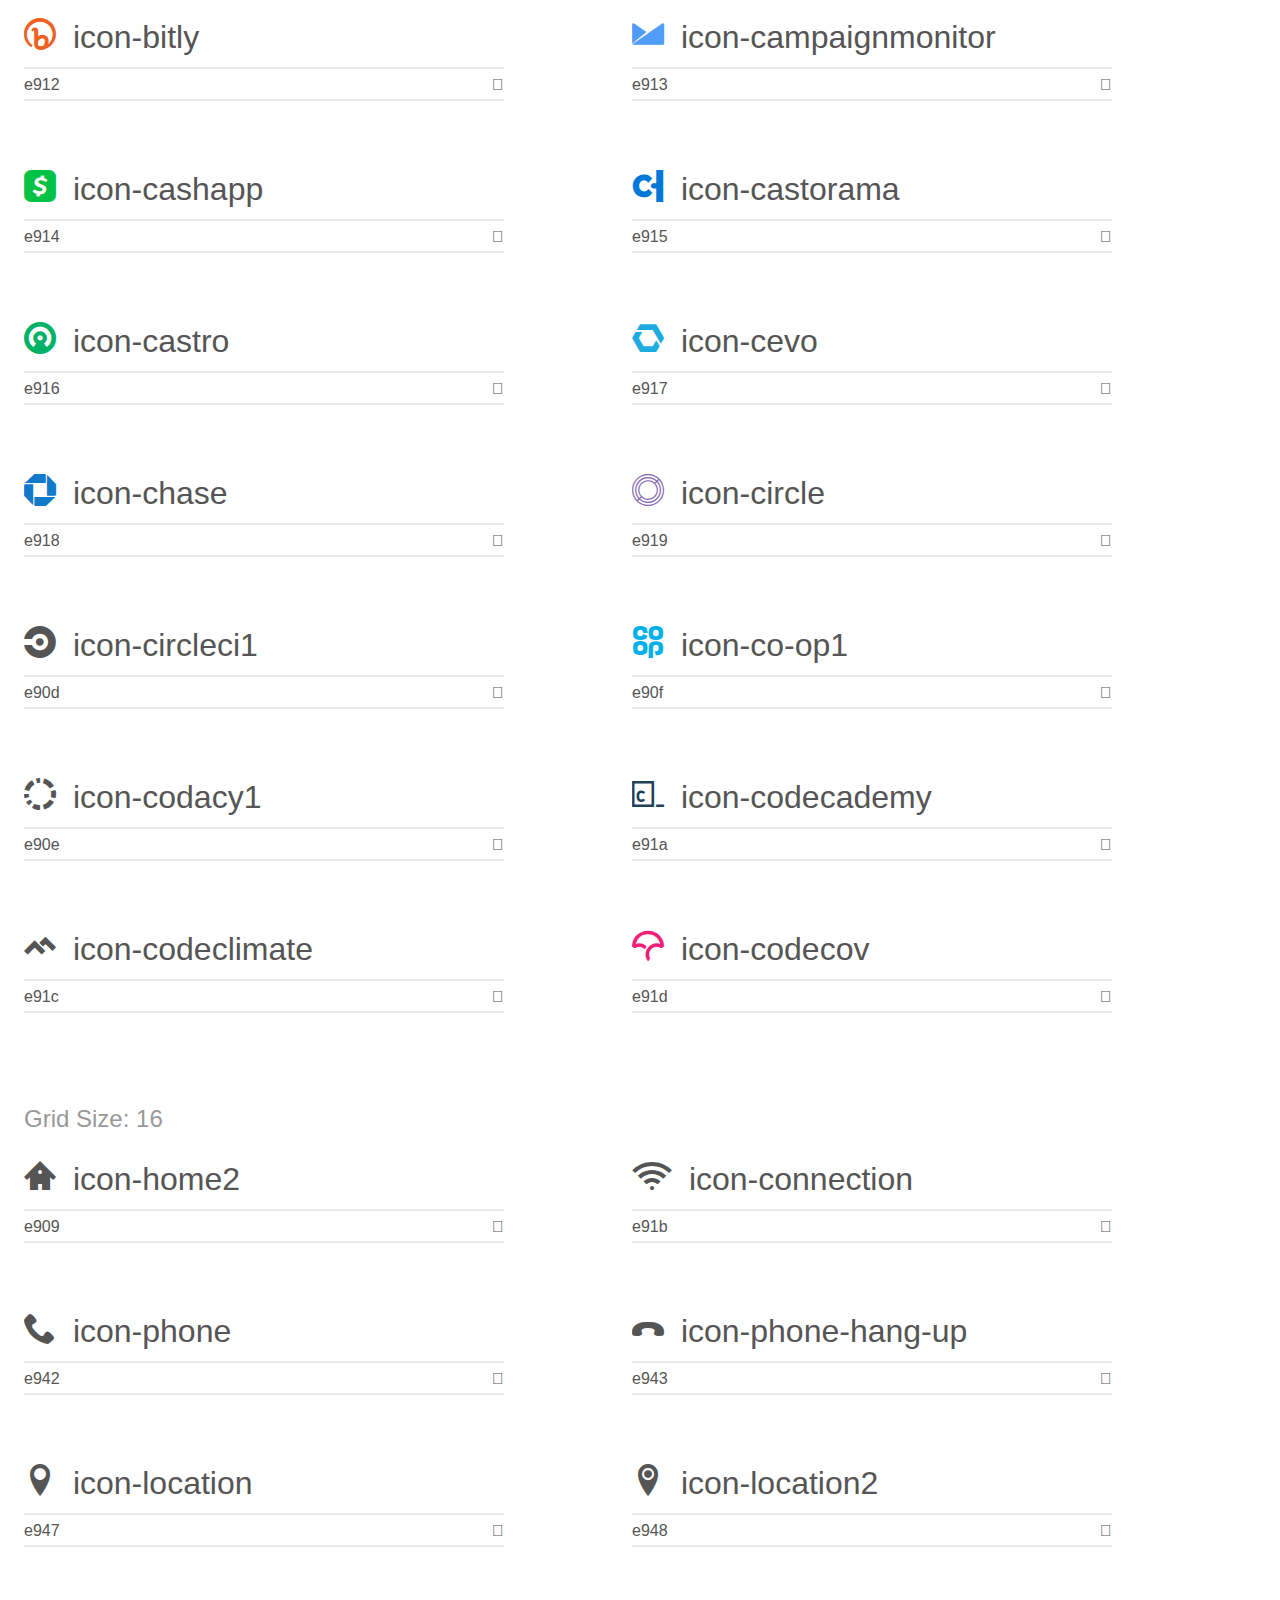
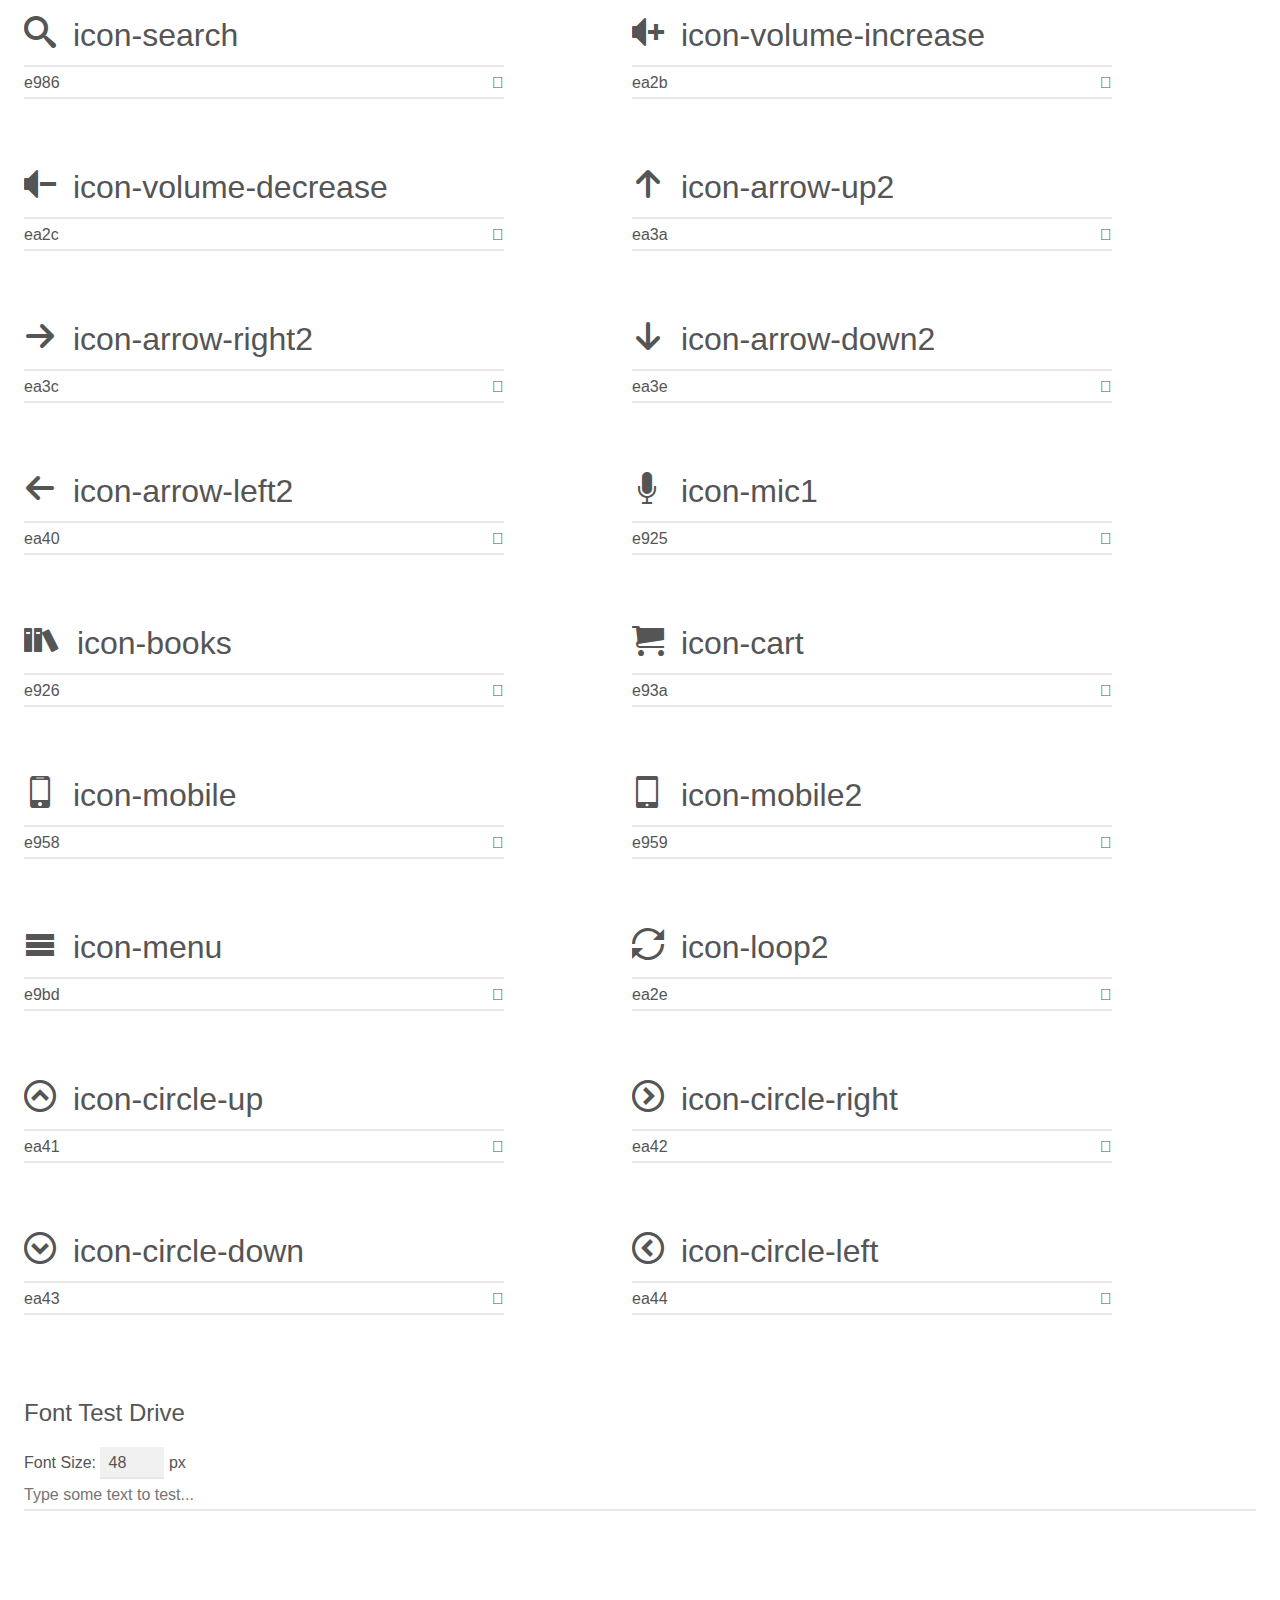
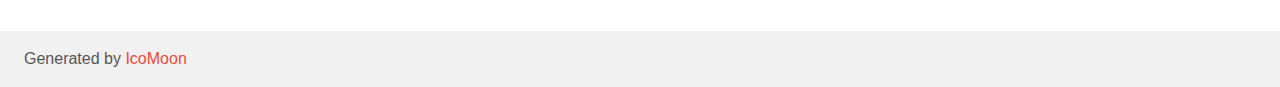
<file: 素材/icomoon/demo.html>
<!doctype html>
<html>
<head>
    <meta charset="utf-8">
    <title>IcoMoon Demo</title>
    <meta name="description" content="An Icon Font Generated By IcoMoon.io">
    <meta name="viewport" content="width=device-width, initial-scale=1">
    <link rel="stylesheet" href="demo-files/demo.css">
    <link rel="stylesheet" href="style.css"></head>
<body>
    <div class="bgc1 clearfix">
        <h1 class="mhmm mvm"><span class="fgc1">Font Name:</span> icomoon <small class="fgc1">(Glyphs:&nbsp;59)</small></h1>
    </div>
    <div class="clearfix mhl ptl">
        <h1 class="mvm mtn fgc1">Grid Size: 20</h1>
        <div class="glyph fs1">
            <div class="clearfix bshadow0 pbs">
                <span class="icon-cheveron-down"></span>
                <span class="mls"> icon-cheveron-down</span>
            </div>
            <fieldset class="fs0 size1of1 clearfix hidden-false">
                <input type="text" readonly value="e91e" class="unit size1of2" />
                <input type="text" maxlength="1" readonly value="&#xe91e;" class="unitRight size1of2 talign-right" />
            </fieldset>
            <div class="fs0 bshadow0 clearfix hidden-true">
                <span class="unit pvs fgc1">liga: </span>
                <input type="text" readonly value="" class="liga unitRight" />
            </div>
        </div>
        <div class="glyph fs1">
            <div class="clearfix bshadow0 pbs">
                <span class="icon-cheveron-left"></span>
                <span class="mls"> icon-cheveron-left</span>
            </div>
            <fieldset class="fs0 size1of1 clearfix hidden-false">
                <input type="text" readonly value="e91f" class="unit size1of2" />
                <input type="text" maxlength="1" readonly value="&#xe91f;" class="unitRight size1of2 talign-right" />
            </fieldset>
            <div class="fs0 bshadow0 clearfix hidden-true">
                <span class="unit pvs fgc1">liga: </span>
                <input type="text" readonly value="" class="liga unitRight" />
            </div>
        </div>
        <div class="glyph fs1">
            <div class="clearfix bshadow0 pbs">
                <span class="icon-cheveron-right"></span>
                <span class="mls"> icon-cheveron-right</span>
            </div>
            <fieldset class="fs0 size1of1 clearfix hidden-false">
                <input type="text" readonly value="e920" class="unit size1of2" />
                <input type="text" maxlength="1" readonly value="&#xe920;" class="unitRight size1of2 talign-right" />
            </fieldset>
            <div class="fs0 bshadow0 clearfix hidden-true">
                <span class="unit pvs fgc1">liga: </span>
                <input type="text" readonly value="" class="liga unitRight" />
            </div>
        </div>
        <div class="glyph fs1">
            <div class="clearfix bshadow0 pbs">
                <span class="icon-cheveron-up"></span>
                <span class="mls"> icon-cheveron-up</span>
            </div>
            <fieldset class="fs0 size1of1 clearfix hidden-false">
                <input type="text" readonly value="e921" class="unit size1of2" />
                <input type="text" maxlength="1" readonly value="&#xe921;" class="unitRight size1of2 talign-right" />
            </fieldset>
            <div class="fs0 bshadow0 clearfix hidden-true">
                <span class="unit pvs fgc1">liga: </span>
                <input type="text" readonly value="" class="liga unitRight" />
            </div>
        </div>
        <div class="glyph fs1">
            <div class="clearfix bshadow0 pbs">
                <span class="icon-location1"></span>
                <span class="mls"> icon-location1</span>
            </div>
            <fieldset class="fs0 size1of1 clearfix hidden-false">
                <input type="text" readonly value="e922" class="unit size1of2" />
                <input type="text" maxlength="1" readonly value="&#xe922;" class="unitRight size1of2 talign-right" />
            </fieldset>
            <div class="fs0 bshadow0 clearfix hidden-true">
                <span class="unit pvs fgc1">liga: </span>
                <input type="text" readonly value="" class="liga unitRight" />
            </div>
        </div>
        <div class="glyph fs1">
            <div class="clearfix bshadow0 pbs">
                <span class="icon-location-current"></span>
                <span class="mls"> icon-location-current</span>
            </div>
            <fieldset class="fs0 size1of1 clearfix hidden-false">
                <input type="text" readonly value="e923" class="unit size1of2" />
                <input type="text" maxlength="1" readonly value="&#xe923;" class="unitRight size1of2 talign-right" />
            </fieldset>
            <div class="fs0 bshadow0 clearfix hidden-true">
                <span class="unit pvs fgc1">liga: </span>
                <input type="text" readonly value="" class="liga unitRight" />
            </div>
        </div>
        <div class="glyph fs1">
            <div class="clearfix bshadow0 pbs">
                <span class="icon-mic"></span>
                <span class="mls"> icon-mic</span>
            </div>
            <fieldset class="fs0 size1of1 clearfix hidden-false">
                <input type="text" readonly value="e924" class="unit size1of2" />
                <input type="text" maxlength="1" readonly value="&#xe924;" class="unitRight size1of2 talign-right" />
            </fieldset>
            <div class="fs0 bshadow0 clearfix hidden-true">
                <span class="unit pvs fgc1">liga: </span>
                <input type="text" readonly value="" class="liga unitRight" />
            </div>
        </div>
    </div>
    <div class="clearfix mhl ptl">
        <h1 class="mvm mtn fgc1">Grid Size: Unknown</h1>
        <div class="glyph fs2">
            <div class="clearfix bshadow0 pbs">
                <span class="icon-angellist"></span>
                <span class="mls"> icon-angellist</span>
            </div>
            <fieldset class="fs0 size1of1 clearfix hidden-false">
                <input type="text" readonly value="e900" class="unit size1of2" />
                <input type="text" maxlength="1" readonly value="&#xe900;" class="unitRight size1of2 talign-right" />
            </fieldset>
            <div class="fs0 bshadow0 clearfix hidden-true">
                <span class="unit pvs fgc1">liga: </span>
                <input type="text" readonly value="" class="liga unitRight" />
            </div>
        </div>
        <div class="glyph fs2">
            <div class="clearfix bshadow0 pbs">
                <span class="icon-apache"></span>
                <span class="mls"> icon-apache</span>
            </div>
            <fieldset class="fs0 size1of1 clearfix hidden-false">
                <input type="text" readonly value="e901" class="unit size1of2" />
                <input type="text" maxlength="1" readonly value="&#xe901;" class="unitRight size1of2 talign-right" />
            </fieldset>
            <div class="fs0 bshadow0 clearfix hidden-true">
                <span class="unit pvs fgc1">liga: </span>
                <input type="text" readonly value="" class="liga unitRight" />
            </div>
        </div>
        <div class="glyph fs2">
            <div class="clearfix bshadow0 pbs">
                <span class="icon-bower"></span>
                <span class="mls"> icon-bower</span>
            </div>
            <fieldset class="fs0 size1of1 clearfix hidden-false">
                <input type="text" readonly value="e90a" class="unit size1of2" />
                <input type="text" maxlength="1" readonly value="&#xe90a;" class="unitRight size1of2 talign-right" />
            </fieldset>
            <div class="fs0 bshadow0 clearfix hidden-true">
                <span class="unit pvs fgc1">liga: </span>
                <input type="text" readonly value="" class="liga unitRight" />
            </div>
        </div>
        <div class="glyph fs2">
            <div class="clearfix bshadow0 pbs">
                <span class="icon-circleci"></span>
                <span class="mls"> icon-circleci</span>
            </div>
            <fieldset class="fs0 size1of1 clearfix hidden-false">
                <input type="text" readonly value="e90b" class="unit size1of2" />
                <input type="text" maxlength="1" readonly value="&#xe90b;" class="unitRight size1of2 talign-right" />
            </fieldset>
            <div class="fs0 bshadow0 clearfix hidden-true">
                <span class="unit pvs fgc1">liga: </span>
                <input type="text" readonly value="" class="liga unitRight" />
            </div>
        </div>
        <div class="glyph fs2">
            <div class="clearfix bshadow0 pbs">
                <span class="icon-civicrm"></span>
                <span class="mls"> icon-civicrm</span>
            </div>
            <fieldset class="fs0 size1of1 clearfix hidden-false">
                <input type="text" readonly value="e90c" class="unit size1of2" />
                <input type="text" maxlength="1" readonly value="&#xe90c;" class="unitRight size1of2 talign-right" />
            </fieldset>
            <div class="fs0 bshadow0 clearfix hidden-true">
                <span class="unit pvs fgc1">liga: </span>
                <input type="text" readonly value="" class="liga unitRight" />
            </div>
        </div>
        <div class="glyph fs2">
            <div class="clearfix bshadow0 pbs">
                <span class="icon-co-op"></span>
                <span class="mls"> icon-co-op</span>
            </div>
            <fieldset class="fs0 size1of1 clearfix hidden-false">
                <input type="text" readonly value="e902" class="unit size1of2" />
                <input type="text" maxlength="1" readonly value="&#xe902;" class="unitRight size1of2 talign-right" />
            </fieldset>
            <div class="fs0 bshadow0 clearfix hidden-true">
                <span class="unit pvs fgc1">liga: </span>
                <input type="text" readonly value="" class="liga unitRight" />
            </div>
        </div>
        <div class="glyph fs2">
            <div class="clearfix bshadow0 pbs">
                <span class="icon-codacy"></span>
                <span class="mls"> icon-codacy</span>
            </div>
            <fieldset class="fs0 size1of1 clearfix hidden-false">
                <input type="text" readonly value="e903" class="unit size1of2" />
                <input type="text" maxlength="1" readonly value="&#xe903;" class="unitRight size1of2 talign-right" />
            </fieldset>
            <div class="fs0 bshadow0 clearfix hidden-true">
                <span class="unit pvs fgc1">liga: </span>
                <input type="text" readonly value="" class="liga unitRight" />
            </div>
        </div>
        <div class="glyph fs2">
            <div class="clearfix bshadow0 pbs">
                <span class="icon-codeigniter"></span>
                <span class="mls"> icon-codeigniter</span>
            </div>
            <fieldset class="fs0 size1of1 clearfix hidden-false">
                <input type="text" readonly value="e904" class="unit size1of2" />
                <input type="text" maxlength="1" readonly value="&#xe904;" class="unitRight size1of2 talign-right" />
            </fieldset>
            <div class="fs0 bshadow0 clearfix hidden-true">
                <span class="unit pvs fgc1">liga: </span>
                <input type="text" readonly value="" class="liga unitRight" />
            </div>
        </div>
        <div class="glyph fs2">
            <div class="clearfix bshadow0 pbs">
                <span class="icon-codepen"></span>
                <span class="mls"> icon-codepen</span>
            </div>
            <fieldset class="fs0 size1of1 clearfix hidden-false">
                <input type="text" readonly value="e905" class="unit size1of2" />
                <input type="text" maxlength="1" readonly value="&#xe905;" class="unitRight size1of2 talign-right" />
            </fieldset>
            <div class="fs0 bshadow0 clearfix hidden-true">
                <span class="unit pvs fgc1">liga: </span>
                <input type="text" readonly value="" class="liga unitRight" />
            </div>
        </div>
        <div class="glyph fs2">
            <div class="clearfix bshadow0 pbs">
                <span class="icon-dell"></span>
                <span class="mls"> icon-dell</span>
            </div>
            <fieldset class="fs0 size1of1 clearfix hidden-false">
                <input type="text" readonly value="e906" class="unit size1of2" />
                <input type="text" maxlength="1" readonly value="&#xe906;" class="unitRight size1of2 talign-right" />
            </fieldset>
            <div class="fs0 bshadow0 clearfix hidden-true">
                <span class="unit pvs fgc1">liga: </span>
                <input type="text" readonly value="" class="liga unitRight" />
            </div>
        </div>
        <div class="glyph fs2">
            <div class="clearfix bshadow0 pbs">
                <span class="icon-discourse"></span>
                <span class="mls"> icon-discourse</span>
            </div>
            <fieldset class="fs0 size1of1 clearfix hidden-false">
                <input type="text" readonly value="e907" class="unit size1of2" />
                <input type="text" maxlength="1" readonly value="&#xe907;" class="unitRight size1of2 talign-right" />
            </fieldset>
            <div class="fs0 bshadow0 clearfix hidden-true">
                <span class="unit pvs fgc1">liga: </span>
                <input type="text" readonly value="" class="liga unitRight" />
            </div>
        </div>
        <div class="glyph fs2">
            <div class="clearfix bshadow0 pbs">
                <span class="icon-discover"></span>
                <span class="mls"> icon-discover</span>
            </div>
            <fieldset class="fs0 size1of1 clearfix hidden-false">
                <input type="text" readonly value="e908" class="unit size1of2" />
                <input type="text" maxlength="1" readonly value="&#xe908;" class="unitRight size1of2 talign-right" />
            </fieldset>
            <div class="fs0 bshadow0 clearfix hidden-true">
                <span class="unit pvs fgc1">liga: </span>
                <input type="text" readonly value="" class="liga unitRight" />
            </div>
        </div>
        <div class="glyph fs2">
            <div class="clearfix bshadow0 pbs">
                <span class="icon-baidu"></span>
                <span class="mls"> icon-baidu</span>
            </div>
            <fieldset class="fs0 size1of1 clearfix hidden-false">
                <input type="text" readonly value="e910" class="unit size1of2" />
                <input type="text" maxlength="1" readonly value="&#xe910;" class="unitRight size1of2 talign-right" />
            </fieldset>
            <div class="fs0 bshadow0 clearfix hidden-true">
                <span class="unit pvs fgc1">liga: </span>
                <input type="text" readonly value="" class="liga unitRight" />
            </div>
        </div>
        <div class="glyph fs2">
            <div class="clearfix bshadow0 pbs">
                <span class="icon-bitdefender"></span>
                <span class="mls"> icon-bitdefender</span>
            </div>
            <fieldset class="fs0 size1of1 clearfix hidden-false">
                <input type="text" readonly value="e911" class="unit size1of2" />
                <input type="text" maxlength="1" readonly value="&#xe911;" class="unitRight size1of2 talign-right" />
            </fieldset>
            <div class="fs0 bshadow0 clearfix hidden-true">
                <span class="unit pvs fgc1">liga: </span>
                <input type="text" readonly value="" class="liga unitRight" />
            </div>
        </div>
        <div class="glyph fs2">
            <div class="clearfix bshadow0 pbs">
                <span class="icon-bitly"></span>
                <span class="mls"> icon-bitly</span>
            </div>
            <fieldset class="fs0 size1of1 clearfix hidden-false">
                <input type="text" readonly value="e912" class="unit size1of2" />
                <input type="text" maxlength="1" readonly value="&#xe912;" class="unitRight size1of2 talign-right" />
            </fieldset>
            <div class="fs0 bshadow0 clearfix hidden-true">
                <span class="unit pvs fgc1">liga: </span>
                <input type="text" readonly value="" class="liga unitRight" />
            </div>
        </div>
        <div class="glyph fs2">
            <div class="clearfix bshadow0 pbs">
                <span class="icon-campaignmonitor"></span>
                <span class="mls"> icon-campaignmonitor</span>
            </div>
            <fieldset class="fs0 size1of1 clearfix hidden-false">
                <input type="text" readonly value="e913" class="unit size1of2" />
                <input type="text" maxlength="1" readonly value="&#xe913;" class="unitRight size1of2 talign-right" />
            </fieldset>
            <div class="fs0 bshadow0 clearfix hidden-true">
                <span class="unit pvs fgc1">liga: </span>
                <input type="text" readonly value="" class="liga unitRight" />
            </div>
        </div>
        <div class="glyph fs2">
            <div class="clearfix bshadow0 pbs">
                <span class="icon-cashapp"></span>
                <span class="mls"> icon-cashapp</span>
            </div>
            <fieldset class="fs0 size1of1 clearfix hidden-false">
                <input type="text" readonly value="e914" class="unit size1of2" />
                <input type="text" maxlength="1" readonly value="&#xe914;" class="unitRight size1of2 talign-right" />
            </fieldset>
            <div class="fs0 bshadow0 clearfix hidden-true">
                <span class="unit pvs fgc1">liga: </span>
                <input type="text" readonly value="" class="liga unitRight" />
            </div>
        </div>
        <div class="glyph fs2">
            <div class="clearfix bshadow0 pbs">
                <span class="icon-castorama"></span>
                <span class="mls"> icon-castorama</span>
            </div>
            <fieldset class="fs0 size1of1 clearfix hidden-false">
                <input type="text" readonly value="e915" class="unit size1of2" />
                <input type="text" maxlength="1" readonly value="&#xe915;" class="unitRight size1of2 talign-right" />
            </fieldset>
            <div class="fs0 bshadow0 clearfix hidden-true">
                <span class="unit pvs fgc1">liga: </span>
                <input type="text" readonly value="" class="liga unitRight" />
            </div>
        </div>
        <div class="glyph fs2">
            <div class="clearfix bshadow0 pbs">
                <span class="icon-castro"></span>
                <span class="mls"> icon-castro</span>
            </div>
            <fieldset class="fs0 size1of1 clearfix hidden-false">
                <input type="text" readonly value="e916" class="unit size1of2" />
                <input type="text" maxlength="1" readonly value="&#xe916;" class="unitRight size1of2 talign-right" />
            </fieldset>
            <div class="fs0 bshadow0 clearfix hidden-true">
                <span class="unit pvs fgc1">liga: </span>
                <input type="text" readonly value="" class="liga unitRight" />
            </div>
        </div>
        <div class="glyph fs2">
            <div class="clearfix bshadow0 pbs">
                <span class="icon-cevo"></span>
                <span class="mls"> icon-cevo</span>
            </div>
            <fieldset class="fs0 size1of1 clearfix hidden-false">
                <input type="text" readonly value="e917" class="unit size1of2" />
                <input type="text" maxlength="1" readonly value="&#xe917;" class="unitRight size1of2 talign-right" />
            </fieldset>
            <div class="fs0 bshadow0 clearfix hidden-true">
                <span class="unit pvs fgc1">liga: </span>
                <input type="text" readonly value="" class="liga unitRight" />
            </div>
        </div>
        <div class="glyph fs2">
            <div class="clearfix bshadow0 pbs">
                <span class="icon-chase"></span>
                <span class="mls"> icon-chase</span>
            </div>
            <fieldset class="fs0 size1of1 clearfix hidden-false">
                <input type="text" readonly value="e918" class="unit size1of2" />
                <input type="text" maxlength="1" readonly value="&#xe918;" class="unitRight size1of2 talign-right" />
            </fieldset>
            <div class="fs0 bshadow0 clearfix hidden-true">
                <span class="unit pvs fgc1">liga: </span>
                <input type="text" readonly value="" class="liga unitRight" />
            </div>
        </div>
        <div class="glyph fs2">
            <div class="clearfix bshadow0 pbs">
                <span class="icon-circle"></span>
                <span class="mls"> icon-circle</span>
            </div>
            <fieldset class="fs0 size1of1 clearfix hidden-false">
                <input type="text" readonly value="e919" class="unit size1of2" />
                <input type="text" maxlength="1" readonly value="&#xe919;" class="unitRight size1of2 talign-right" />
            </fieldset>
            <div class="fs0 bshadow0 clearfix hidden-true">
                <span class="unit pvs fgc1">liga: </span>
                <input type="text" readonly value="" class="liga unitRight" />
            </div>
        </div>
        <div class="glyph fs2">
            <div class="clearfix bshadow0 pbs">
                <span class="icon-circleci1"></span>
                <span class="mls"> icon-circleci1</span>
            </div>
            <fieldset class="fs0 size1of1 clearfix hidden-false">
                <input type="text" readonly value="e90d" class="unit size1of2" />
                <input type="text" maxlength="1" readonly value="&#xe90d;" class="unitRight size1of2 talign-right" />
            </fieldset>
            <div class="fs0 bshadow0 clearfix hidden-true">
                <span class="unit pvs fgc1">liga: </span>
                <input type="text" readonly value="" class="liga unitRight" />
            </div>
        </div>
        <div class="glyph fs2">
            <div class="clearfix bshadow0 pbs">
                <span class="icon-co-op1"></span>
                <span class="mls"> icon-co-op1</span>
            </div>
            <fieldset class="fs0 size1of1 clearfix hidden-false">
                <input type="text" readonly value="e90f" class="unit size1of2" />
                <input type="text" maxlength="1" readonly value="&#xe90f;" class="unitRight size1of2 talign-right" />
            </fieldset>
            <div class="fs0 bshadow0 clearfix hidden-true">
                <span class="unit pvs fgc1">liga: </span>
                <input type="text" readonly value="" class="liga unitRight" />
            </div>
        </div>
        <div class="glyph fs2">
            <div class="clearfix bshadow0 pbs">
                <span class="icon-codacy1"></span>
                <span class="mls"> icon-codacy1</span>
            </div>
            <fieldset class="fs0 size1of1 clearfix hidden-false">
                <input type="text" readonly value="e90e" class="unit size1of2" />
                <input type="text" maxlength="1" readonly value="&#xe90e;" class="unitRight size1of2 talign-right" />
            </fieldset>
            <div class="fs0 bshadow0 clearfix hidden-true">
                <span class="unit pvs fgc1">liga: </span>
                <input type="text" readonly value="" class="liga unitRight" />
            </div>
        </div>
        <div class="glyph fs2">
            <div class="clearfix bshadow0 pbs">
                <span class="icon-codecademy"></span>
                <span class="mls"> icon-codecademy</span>
            </div>
            <fieldset class="fs0 size1of1 clearfix hidden-false">
                <input type="text" readonly value="e91a" class="unit size1of2" />
                <input type="text" maxlength="1" readonly value="&#xe91a;" class="unitRight size1of2 talign-right" />
            </fieldset>
            <div class="fs0 bshadow0 clearfix hidden-true">
                <span class="unit pvs fgc1">liga: </span>
                <input type="text" readonly value="" class="liga unitRight" />
            </div>
        </div>
        <div class="glyph fs2">
            <div class="clearfix bshadow0 pbs">
                <span class="icon-codeclimate"></span>
                <span class="mls"> icon-codeclimate</span>
            </div>
            <fieldset class="fs0 size1of1 clearfix hidden-false">
                <input type="text" readonly value="e91c" class="unit size1of2" />
                <input type="text" maxlength="1" readonly value="&#xe91c;" class="unitRight size1of2 talign-right" />
            </fieldset>
            <div class="fs0 bshadow0 clearfix hidden-true">
                <span class="unit pvs fgc1">liga: </span>
                <input type="text" readonly value="" class="liga unitRight" />
            </div>
        </div>
        <div class="glyph fs2">
            <div class="clearfix bshadow0 pbs">
                <span class="icon-codecov"></span>
                <span class="mls"> icon-codecov</span>
            </div>
            <fieldset class="fs0 size1of1 clearfix hidden-false">
                <input type="text" readonly value="e91d" class="unit size1of2" />
                <input type="text" maxlength="1" readonly value="&#xe91d;" class="unitRight size1of2 talign-right" />
            </fieldset>
            <div class="fs0 bshadow0 clearfix hidden-true">
                <span class="unit pvs fgc1">liga: </span>
                <input type="text" readonly value="" class="liga unitRight" />
            </div>
        </div>
    </div>
    <div class="clearfix mhl ptl">
        <h1 class="mvm mtn fgc1">Grid Size: 16</h1>
        <div class="glyph fs3">
            <div class="clearfix bshadow0 pbs">
                <span class="icon-home2"></span>
                <span class="mls"> icon-home2</span>
            </div>
            <fieldset class="fs0 size1of1 clearfix hidden-false">
                <input type="text" readonly value="e909" class="unit size1of2" />
                <input type="text" maxlength="1" readonly value="&#xe909;" class="unitRight size1of2 talign-right" />
            </fieldset>
            <div class="fs0 bshadow0 clearfix hidden-true">
                <span class="unit pvs fgc1">liga: </span>
                <input type="text" readonly value="home2, house2" class="liga unitRight" />
            </div>
        </div>
        <div class="glyph fs3">
            <div class="clearfix bshadow0 pbs">
                <span class="icon-connection"></span>
                <span class="mls"> icon-connection</span>
            </div>
            <fieldset class="fs0 size1of1 clearfix hidden-false">
                <input type="text" readonly value="e91b" class="unit size1of2" />
                <input type="text" maxlength="1" readonly value="&#xe91b;" class="unitRight size1of2 talign-right" />
            </fieldset>
            <div class="fs0 bshadow0 clearfix hidden-true">
                <span class="unit pvs fgc1">liga: </span>
                <input type="text" readonly value="connection, wifi" class="liga unitRight" />
            </div>
        </div>
        <div class="glyph fs3">
            <div class="clearfix bshadow0 pbs">
                <span class="icon-phone"></span>
                <span class="mls"> icon-phone</span>
            </div>
            <fieldset class="fs0 size1of1 clearfix hidden-false">
                <input type="text" readonly value="e942" class="unit size1of2" />
                <input type="text" maxlength="1" readonly value="&#xe942;" class="unitRight size1of2 talign-right" />
            </fieldset>
            <div class="fs0 bshadow0 clearfix hidden-true">
                <span class="unit pvs fgc1">liga: </span>
                <input type="text" readonly value="phone, telephone" class="liga unitRight" />
            </div>
        </div>
        <div class="glyph fs3">
            <div class="clearfix bshadow0 pbs">
                <span class="icon-phone-hang-up"></span>
                <span class="mls"> icon-phone-hang-up</span>
            </div>
            <fieldset class="fs0 size1of1 clearfix hidden-false">
                <input type="text" readonly value="e943" class="unit size1of2" />
                <input type="text" maxlength="1" readonly value="&#xe943;" class="unitRight size1of2 talign-right" />
            </fieldset>
            <div class="fs0 bshadow0 clearfix hidden-true">
                <span class="unit pvs fgc1">liga: </span>
                <input type="text" readonly value="phone-hang-up, telephone2" class="liga unitRight" />
            </div>
        </div>
        <div class="glyph fs3">
            <div class="clearfix bshadow0 pbs">
                <span class="icon-location"></span>
                <span class="mls"> icon-location</span>
            </div>
            <fieldset class="fs0 size1of1 clearfix hidden-false">
                <input type="text" readonly value="e947" class="unit size1of2" />
                <input type="text" maxlength="1" readonly value="&#xe947;" class="unitRight size1of2 talign-right" />
            </fieldset>
            <div class="fs0 bshadow0 clearfix hidden-true">
                <span class="unit pvs fgc1">liga: </span>
                <input type="text" readonly value="location, map-marker" class="liga unitRight" />
            </div>
        </div>
        <div class="glyph fs3">
            <div class="clearfix bshadow0 pbs">
                <span class="icon-location2"></span>
                <span class="mls"> icon-location2</span>
            </div>
            <fieldset class="fs0 size1of1 clearfix hidden-false">
                <input type="text" readonly value="e948" class="unit size1of2" />
                <input type="text" maxlength="1" readonly value="&#xe948;" class="unitRight size1of2 talign-right" />
            </fieldset>
            <div class="fs0 bshadow0 clearfix hidden-true">
                <span class="unit pvs fgc1">liga: </span>
                <input type="text" readonly value="location2, map-marker2" class="liga unitRight" />
            </div>
        </div>
        <div class="glyph fs3">
            <div class="clearfix bshadow0 pbs">
                <span class="icon-search"></span>
                <span class="mls"> icon-search</span>
            </div>
            <fieldset class="fs0 size1of1 clearfix hidden-false">
                <input type="text" readonly value="e986" class="unit size1of2" />
                <input type="text" maxlength="1" readonly value="&#xe986;" class="unitRight size1of2 talign-right" />
            </fieldset>
            <div class="fs0 bshadow0 clearfix hidden-true">
                <span class="unit pvs fgc1">liga: </span>
                <input type="text" readonly value="search, magnifier" class="liga unitRight" />
            </div>
        </div>
        <div class="glyph fs3">
            <div class="clearfix bshadow0 pbs">
                <span class="icon-volume-increase"></span>
                <span class="mls"> icon-volume-increase</span>
            </div>
            <fieldset class="fs0 size1of1 clearfix hidden-false">
                <input type="text" readonly value="ea2b" class="unit size1of2" />
                <input type="text" maxlength="1" readonly value="&#xea2b;" class="unitRight size1of2 talign-right" />
            </fieldset>
            <div class="fs0 bshadow0 clearfix hidden-true">
                <span class="unit pvs fgc1">liga: </span>
                <input type="text" readonly value="volume-increase, volume6" class="liga unitRight" />
            </div>
        </div>
        <div class="glyph fs3">
            <div class="clearfix bshadow0 pbs">
                <span class="icon-volume-decrease"></span>
                <span class="mls"> icon-volume-decrease</span>
            </div>
            <fieldset class="fs0 size1of1 clearfix hidden-false">
                <input type="text" readonly value="ea2c" class="unit size1of2" />
                <input type="text" maxlength="1" readonly value="&#xea2c;" class="unitRight size1of2 talign-right" />
            </fieldset>
            <div class="fs0 bshadow0 clearfix hidden-true">
                <span class="unit pvs fgc1">liga: </span>
                <input type="text" readonly value="volume-decrease, volume7" class="liga unitRight" />
            </div>
        </div>
        <div class="glyph fs3">
            <div class="clearfix bshadow0 pbs">
                <span class="icon-arrow-up2"></span>
                <span class="mls"> icon-arrow-up2</span>
            </div>
            <fieldset class="fs0 size1of1 clearfix hidden-false">
                <input type="text" readonly value="ea3a" class="unit size1of2" />
                <input type="text" maxlength="1" readonly value="&#xea3a;" class="unitRight size1of2 talign-right" />
            </fieldset>
            <div class="fs0 bshadow0 clearfix hidden-true">
                <span class="unit pvs fgc1">liga: </span>
                <input type="text" readonly value="arrow-up2, up2" class="liga unitRight" />
            </div>
        </div>
        <div class="glyph fs3">
            <div class="clearfix bshadow0 pbs">
                <span class="icon-arrow-right2"></span>
                <span class="mls"> icon-arrow-right2</span>
            </div>
            <fieldset class="fs0 size1of1 clearfix hidden-false">
                <input type="text" readonly value="ea3c" class="unit size1of2" />
                <input type="text" maxlength="1" readonly value="&#xea3c;" class="unitRight size1of2 talign-right" />
            </fieldset>
            <div class="fs0 bshadow0 clearfix hidden-true">
                <span class="unit pvs fgc1">liga: </span>
                <input type="text" readonly value="arrow-right2, right4" class="liga unitRight" />
            </div>
        </div>
        <div class="glyph fs3">
            <div class="clearfix bshadow0 pbs">
                <span class="icon-arrow-down2"></span>
                <span class="mls"> icon-arrow-down2</span>
            </div>
            <fieldset class="fs0 size1of1 clearfix hidden-false">
                <input type="text" readonly value="ea3e" class="unit size1of2" />
                <input type="text" maxlength="1" readonly value="&#xea3e;" class="unitRight size1of2 talign-right" />
            </fieldset>
            <div class="fs0 bshadow0 clearfix hidden-true">
                <span class="unit pvs fgc1">liga: </span>
                <input type="text" readonly value="arrow-down2, down2" class="liga unitRight" />
            </div>
        </div>
        <div class="glyph fs3">
            <div class="clearfix bshadow0 pbs">
                <span class="icon-arrow-left2"></span>
                <span class="mls"> icon-arrow-left2</span>
            </div>
            <fieldset class="fs0 size1of1 clearfix hidden-false">
                <input type="text" readonly value="ea40" class="unit size1of2" />
                <input type="text" maxlength="1" readonly value="&#xea40;" class="unitRight size1of2 talign-right" />
            </fieldset>
            <div class="fs0 bshadow0 clearfix hidden-true">
                <span class="unit pvs fgc1">liga: </span>
                <input type="text" readonly value="arrow-left2, left4" class="liga unitRight" />
            </div>
        </div>
        <div class="glyph fs3">
            <div class="clearfix bshadow0 pbs">
                <span class="icon-mic1"></span>
                <span class="mls"> icon-mic1</span>
            </div>
            <fieldset class="fs0 size1of1 clearfix hidden-false">
                <input type="text" readonly value="e925" class="unit size1of2" />
                <input type="text" maxlength="1" readonly value="&#xe925;" class="unitRight size1of2 talign-right" />
            </fieldset>
            <div class="fs0 bshadow0 clearfix hidden-true">
                <span class="unit pvs fgc1">liga: </span>
                <input type="text" readonly value="mic, microphone" class="liga unitRight" />
            </div>
        </div>
        <div class="glyph fs3">
            <div class="clearfix bshadow0 pbs">
                <span class="icon-books"></span>
                <span class="mls"> icon-books</span>
            </div>
            <fieldset class="fs0 size1of1 clearfix hidden-false">
                <input type="text" readonly value="e926" class="unit size1of2" />
                <input type="text" maxlength="1" readonly value="&#xe926;" class="unitRight size1of2 talign-right" />
            </fieldset>
            <div class="fs0 bshadow0 clearfix hidden-true">
                <span class="unit pvs fgc1">liga: </span>
                <input type="text" readonly value="books, library" class="liga unitRight" />
            </div>
        </div>
        <div class="glyph fs3">
            <div class="clearfix bshadow0 pbs">
                <span class="icon-cart"></span>
                <span class="mls"> icon-cart</span>
            </div>
            <fieldset class="fs0 size1of1 clearfix hidden-false">
                <input type="text" readonly value="e93a" class="unit size1of2" />
                <input type="text" maxlength="1" readonly value="&#xe93a;" class="unitRight size1of2 talign-right" />
            </fieldset>
            <div class="fs0 bshadow0 clearfix hidden-true">
                <span class="unit pvs fgc1">liga: </span>
                <input type="text" readonly value="cart, purchase" class="liga unitRight" />
            </div>
        </div>
        <div class="glyph fs3">
            <div class="clearfix bshadow0 pbs">
                <span class="icon-mobile"></span>
                <span class="mls"> icon-mobile</span>
            </div>
            <fieldset class="fs0 size1of1 clearfix hidden-false">
                <input type="text" readonly value="e958" class="unit size1of2" />
                <input type="text" maxlength="1" readonly value="&#xe958;" class="unitRight size1of2 talign-right" />
            </fieldset>
            <div class="fs0 bshadow0 clearfix hidden-true">
                <span class="unit pvs fgc1">liga: </span>
                <input type="text" readonly value="mobile, cell-phone" class="liga unitRight" />
            </div>
        </div>
        <div class="glyph fs3">
            <div class="clearfix bshadow0 pbs">
                <span class="icon-mobile2"></span>
                <span class="mls"> icon-mobile2</span>
            </div>
            <fieldset class="fs0 size1of1 clearfix hidden-false">
                <input type="text" readonly value="e959" class="unit size1of2" />
                <input type="text" maxlength="1" readonly value="&#xe959;" class="unitRight size1of2 talign-right" />
            </fieldset>
            <div class="fs0 bshadow0 clearfix hidden-true">
                <span class="unit pvs fgc1">liga: </span>
                <input type="text" readonly value="mobile2, cell-phone2" class="liga unitRight" />
            </div>
        </div>
        <div class="glyph fs3">
            <div class="clearfix bshadow0 pbs">
                <span class="icon-menu"></span>
                <span class="mls"> icon-menu</span>
            </div>
            <fieldset class="fs0 size1of1 clearfix hidden-false">
                <input type="text" readonly value="e9bd" class="unit size1of2" />
                <input type="text" maxlength="1" readonly value="&#xe9bd;" class="unitRight size1of2 talign-right" />
            </fieldset>
            <div class="fs0 bshadow0 clearfix hidden-true">
                <span class="unit pvs fgc1">liga: </span>
                <input type="text" readonly value="menu, list3" class="liga unitRight" />
            </div>
        </div>
        <div class="glyph fs3">
            <div class="clearfix bshadow0 pbs">
                <span class="icon-loop2"></span>
                <span class="mls"> icon-loop2</span>
            </div>
            <fieldset class="fs0 size1of1 clearfix hidden-false">
                <input type="text" readonly value="ea2e" class="unit size1of2" />
                <input type="text" maxlength="1" readonly value="&#xea2e;" class="unitRight size1of2 talign-right" />
            </fieldset>
            <div class="fs0 bshadow0 clearfix hidden-true">
                <span class="unit pvs fgc1">liga: </span>
                <input type="text" readonly value="loop2, repeat2" class="liga unitRight" />
            </div>
        </div>
        <div class="glyph fs3">
            <div class="clearfix bshadow0 pbs">
                <span class="icon-circle-up"></span>
                <span class="mls"> icon-circle-up</span>
            </div>
            <fieldset class="fs0 size1of1 clearfix hidden-false">
                <input type="text" readonly value="ea41" class="unit size1of2" />
                <input type="text" maxlength="1" readonly value="&#xea41;" class="unitRight size1of2 talign-right" />
            </fieldset>
            <div class="fs0 bshadow0 clearfix hidden-true">
                <span class="unit pvs fgc1">liga: </span>
                <input type="text" readonly value="circle-up, up3" class="liga unitRight" />
            </div>
        </div>
        <div class="glyph fs3">
            <div class="clearfix bshadow0 pbs">
                <span class="icon-circle-right"></span>
                <span class="mls"> icon-circle-right</span>
            </div>
            <fieldset class="fs0 size1of1 clearfix hidden-false">
                <input type="text" readonly value="ea42" class="unit size1of2" />
                <input type="text" maxlength="1" readonly value="&#xea42;" class="unitRight size1of2 talign-right" />
            </fieldset>
            <div class="fs0 bshadow0 clearfix hidden-true">
                <span class="unit pvs fgc1">liga: </span>
                <input type="text" readonly value="circle-right, right5" class="liga unitRight" />
            </div>
        </div>
        <div class="glyph fs3">
            <div class="clearfix bshadow0 pbs">
                <span class="icon-circle-down"></span>
                <span class="mls"> icon-circle-down</span>
            </div>
            <fieldset class="fs0 size1of1 clearfix hidden-false">
                <input type="text" readonly value="ea43" class="unit size1of2" />
                <input type="text" maxlength="1" readonly value="&#xea43;" class="unitRight size1of2 talign-right" />
            </fieldset>
            <div class="fs0 bshadow0 clearfix hidden-true">
                <span class="unit pvs fgc1">liga: </span>
                <input type="text" readonly value="circle-down, down3" class="liga unitRight" />
            </div>
        </div>
        <div class="glyph fs3">
            <div class="clearfix bshadow0 pbs">
                <span class="icon-circle-left"></span>
                <span class="mls"> icon-circle-left</span>
            </div>
            <fieldset class="fs0 size1of1 clearfix hidden-false">
                <input type="text" readonly value="ea44" class="unit size1of2" />
                <input type="text" maxlength="1" readonly value="&#xea44;" class="unitRight size1of2 talign-right" />
            </fieldset>
            <div class="fs0 bshadow0 clearfix hidden-true">
                <span class="unit pvs fgc1">liga: </span>
                <input type="text" readonly value="circle-left, left5" class="liga unitRight" />
            </div>
        </div>
    </div>

    <!--[if gt IE 8]><!-->
    <div class="mhl clearfix mbl">
        <h1>Font Test Drive</h1>
        <label>
            Font Size: <input id="fontSize" type="number" class="textbox0 mbm"
            min="8" value="48" />
            px
        </label>
        <input id="testText" type="text" class="phl size1of1 mvl"
        placeholder="Type some text to test..." value=""/>
        <div id="testDrive" class="icon-" style="font-family: icomoon">&nbsp;
        </div>
    </div>
    <!--<![endif]-->
    <div class="bgc1 clearfix">
        <p class="mhl">Generated by <a href="https://icomoon.io/app">IcoMoon</a></p>
    </div>

    <script src="demo-files/demo.js"></script>
</body>
</html>
</file>
<file: css/base.css>
/* 把我们所有标签的内外边距清零 */
* {
    margin: 0;
    padding: 0;
    /* css3盒子模型 */
    box-sizing: border-box;
}
/* em 和 i 斜体的文字不倾斜 */
em,
i {
    font-style: normal
}
/* 去掉li 的小圆点 */
li {
    list-style: none
}

img {
    /* border 0 照顾低版本浏览器 如果 图片外面包含了链接会有边框的问题 */
    border: 0;
    /* 取消图片底侧有空白缝隙的问题 */
    vertical-align: middle
}

button {
    /* 当我们鼠标经过button 按钮的时候，鼠标变成小手 */
    cursor: pointer
}

a {
    color: #666;
    text-decoration: none
}

a:hover {
    color: #c81623
}

button,
input {
    /* "\5B8B\4F53" 就是宋体的意思 这样浏览器兼容性比较好 */
    font-family: Microsoft YaHei, Heiti SC, tahoma, arial, Hiragino Sans GB, "\5B8B\4F53", sans-serif;
    /* 默认有灰色边框我们需要手动去掉 */
    border: 0; 
    outline: none;
    /*默认有灰色边框我们需要去掉*/
    border: 0;
    /*去掉边框*/
    outline: none;
}

body {
    /* CSS3 抗锯齿形 让文字显示的更加清晰 */
    -webkit-font-smoothing: antialiased;
    background-color: #fff;
    font: 12px/1.5 Microsoft YaHei, Heiti SC, tahoma, arial, Hiragino Sans GB, "\5B8B\4F53", sans-serif;
    color: #666
}

.hide,
.none {
    display: none
}
/* 清除浮动 */
.clearfix:after {
    visibility: hidden;
    clear: both;
    display: block;
    content: ".";
    height: 0
}

.clearfix {
    *zoom: 1
}
</file>
<file: css/common.css>
@font-face {
    font-family: 'icomoon';
    src:  url('../fonts/icomoon.eot?tomleg');
    src:  url('../fonts/icomoon.eot?tomleg#iefix') format('embedded-opentype'),
    url('../fonts/icomoon.ttf?tomleg') format('truetype'),
    url('../fonts/icomoon.woff?tomleg') format('woff'),
    url('../fonts/icomoon.svg?tomleg#icomoon') format('svg');
    font-weight: normal;
    font-style: normal;
    font-display: block;
}
/*版心*/
.w {
    width: 1200px;
    margin: 0 auto;
}
/* 块级导航模块 */
.fl {
    float: left;
}
.fr  ul {
    float: right;
}
.style_red {
    color: #c81623;
}
.shortcut {
    height: 31px;
    line-height: 31px;
    background-color: #f1f1f1;

}
.shortcut ul li {
    float: left;
}
/*选择所有偶数的小li*/
.shortcut .fr ul li:nth-child(even) {
    width: 1px;
    height: 12px;
    background-color: #666666;
    margin: 9px 15px 0;
}
.arrow-icon::after {
    content: "\e91e";
    font-family: 'icomoon';
    margin-left: 6px;
}
/*header 头部模块制作 */
.header {
    position: relative;
    height: 105px;
}
.logo {
    position: absolute;
    top: 25px;
    width: 171px;
    height: 61px;
}
.logo a {
    display: block;
    width: 171px;
    height: 61px;
    background: url("../images/logo.png") no-repeat;
    /*让文字隐藏*/
    /*font-size: 0; 京东的做法*/
    /* 淘宝的做法 */
    text-indent:-9999px;
    overflow: hidden;
}
.search {
    position: absolute;
    left: 346px;
    top: 25px;
    width: 538px;
    height: 36px;
    border: 2px solid #b1191a;
}
.search input {
    float: left;
    width: 454px;
    height: 32px;
    padding-left: 10px;
}
.search button {
    float: left;
    width: 80px;
    height: 32px;
    background-color: #b1191a;
    color: white;
    font-size: 16px;
}
.hotwords {
    position: absolute;
    top: 66px;
    left: 346px;
}
.hotwords a {
    margin: 0 10px;
}
.shopcar {
    position: absolute;
    right: 62px;
    top: 25px;
    line-height: 35px;
    text-align: center;
    width: 140px;
    height: 35px;
    border: 1px solid #dfdfdf;
    background-color: #f7f7f7;
}
.shopcar::before {
    content: "\e93a";
    font-family: 'icomoon';
    margin-right: 5px;
    color: #b1191a;
}
.shopcar::after {
    content: "\e920";
    font-family: 'icomoon';
    margin-left: 10px;
}
.count {
    position:absolute;
    top: -4px;
    left: 105px;
    height: 14px;
    line-height: 14px;
    color: white;
    background-color: #e60012;
    border-radius: 7px 7px 7px 0;
}
.nav {
    height: 47px;
    border-bottom: 2px solid #b1191a;
}
.nav .dropdown {
    float: left;
    width: 210px;
    height: 45px;
    background-color:#b1191a;
}
.nav .navitems {
    float: left;
}
.dropdown .dt {
    width: 100%;
    height: 100%;
    color: #ffffff;
    line-height: 45px;
    text-align: center;
}
.dropdown .dd {
    /*display: none;*/
    width: 210px;
    height: 465px;
    background-color: #c81623;
    margin-top: 2px;
}
.dropdown .dd ul li {
    position: relative;
    height: 31px;
    line-height: 31px;
    margin-left: 2px;
    padding-left: 10px;
}
.dropdown .dd ul li:hover {
    background-color: white;
}
.dropdown .dd ul li a {
    font-size: 14px;
    color: #ffffff;
}
.dropdown .dd  ul li:hover a {
    color: #c81623;
}
.dropdown .dd ul li::after {
    position: absolute;
    top: 1px;
    right: 10px;
    color: #ffffff;
    font-family: 'icomoon';
    content: "\e920";
    font-size: 14px;
}
.navitems ul li {
    float: left;
}
.navitems ul li a {
    display: block;
    height: 45px;
    line-height: 45px;
    font-size: 16px;
    padding: 0 25px;
}

/* 底部模块制作 */
.footer {
    height: 415px;
    background-color: #f5f5f5;
    padding-top: 30px;
}
.mod_service {
    height: 80px;
    border-bottom: 1px solid #cccccc;
}
.mod_service ul li {
    float: left;
    width: 300px;
    height: 50px;
    padding-left: 35px;
}
.mod_service ul li h5 {
    float: left;
    width: 50px;
    height: 50px;
    margin-right: 8px;
}
.mod_service .zheng {
    background: url("../images/icons.png") no-repeat -252px -2px;
}
.mod_service .ji {
    background: url("../images/icons.png") no-repeat -254px -54px;
}
.mod_service .wuyou {
    background: url("../images/icons.png") no-repeat -256px -106px;
}
.mod_service .te {
    background: url("../images/icons.png") no-repeat -256px -157px;
}
.service_txt h4 {
    font-size: 12px;
    margin-top: 8px;
}
.mod_help {
    height: 185px;
    border-bottom: 1px solid #cccccc;
    padding-top: 20px;
    padding-left: 50px;
}
.mod_help dl {
    float: left;
    width: 200px;
}
.mod_help dl:last-child {
    text-align: center;
    width: 90px;
}
.mod_help dl dt {
    font-size: 16px;
    margin-bottom: 10px;
}
.mod_copyright {
    text-align: center;
    padding-top: 20px;
}
.copyright_split {
    margin: 0 6px;
    color: #ccc;
}
.links {
    margin-left: 240px;
    margin-bottom: 15px;
}
.links p {
    float: left;
}
.copyright {
    padding-top: 10px;
    padding-left: 0;
    line-height: 20px;
}
</file>
<file: css/index.css>
.main {
    width: 980px;
    height: 455px;
    margin-left: 220px;
    margin-top: 10px;
}
.focus {
    float: left;
    width: 721px;
    height: 455px;
    background-color: #ee6123;
}
.newsflash {
    float: right;
    width: 250px;
    height: 455px;
}
.news {
    height: 165px;
    border: 1px solid #e4e4e4;
}
.news-hd {
    height: 33px;
    line-height: 33px;
    border-bottom: 1px dotted #e4e4e4;
    padding: 0 15px;
}
.news-hd h5 {
    float: left;
    font-size: 14px;
}
.news-hd .more {
    float: right;
}
 .news-hd .more::after {
    font-family: 'icomoon';
    content: "\e920";
}
.news-bd {
    padding: 5px 15px 0;
}
 .news-bd ul li {
     height: 24px;
     line-height: 24px;
     /*超出字数部分用省略号显示*/
     overflow: hidden;
     white-space: nowrap;
     text-overflow: ellipsis;
 }
.lifeservice {
    overflow: hidden;
    height: 209px;
    border: 1px solid #e4e4e4;
    border-top: 0;
}
.lifeservice  ul {
    width: 253px;
}
.lifeservice ul li {
    float: left;
    width: 63px;
    height: 71px;
    border-right: 1px solid #e4e4e4;
    border-bottom: 1px solid #e4e4e4;
    text-align: center;
}
.lifeservice ul li i {
    display: inline-block;
    width: 24px;
    height: 28px;
    margin-top: 12px;
}
.huafei {
    background: url("../images/icons.png") no-repeat -18px -15px;
}
.jipiao {
    background: url("../images/icons.png") no-repeat -78px -16px;
}
.dianyingpiao {
    background: url("../images/icons.png") no-repeat -142px -16px;
}
.youxi {
    background: url("../images/icons.png") no-repeat -206px -16px;
}
.caipiao {
    background: url("../images/icons.png") no-repeat -17px -88px;
}
.jiayouka {
    background: url("../images/icons.png") no-repeat -78px -88px;
}
.jiudian {
    background: url("../images/icons.png") no-repeat -141px -88px;
}
.huochepiao {
    background: url("../images/icons.png") no-repeat -206px -88px;
}
.zhongchou {
    background: url("../images/icons.png") no-repeat -18px -159px;
}
.licai {
    background: url("../images/icons.png") no-repeat -78px -159px;
}
.lipinka {
    background: url("../images/icons.png") no-repeat -141px -159px;
}
.baitiao {
    background: url("../images/icons.png") no-repeat -206px -159px;
}
.bargain {
    margin-top: 6px;
}
.recom {
    height: 163px;
    background-color: #ebebeb;
    margin-top: 12px;
}
.recom_hd {
    float: left;
    height: 163px;
    width: 205px;
    background-color: #5c5251;
    /*水平居中*/
    text-align: center;
    padding-top: 30px;

}
.recom_bd {
    float: left;
    height: 100%;
}
.recom_bd ul li {
    position: relative;
    float: left;
}
.recom_bd ul li img {
    width: 248px;
    height: 163px;
}
/* nth-child(n+3)是指从第三个元素往后选，nth-child(-n+3)是指从第三个元素往前选*/
.recom_bd ul li:nth-child(-n+3)::after {
    content: "";
    position: absolute;
    right: 0;
    top: 10px;
    width: 1px;
    height: 145px;
    background-color: #ddd;
}
/* 家用电器模块 */
.box_hd {
    height: 30px;
    border-bottom: 2px solid #c81623;
}
.box_hd h3 {
    float: left;
    font-size: 18px;
    color: #c81623;
    font-weight: 400;
}
.tab_list {
    float: right;
    line-height: 30px;
}
.tab_list ul li {
    float: left;
}
.tab_list ul li a {
    margin: 0 15px;
}
.floor .w {
    margin-top: 30px;
}
.box_bd {
    height: 361px;
}
.tab_list_item>div {
    float: left;
}
.col_210 {
    width: 210px;
    height: 361px;
    background-color: #f9f9f9;
    text-align: center;
}
.col_329 {
    width: 329px;
    height: 361px;
}
.col_221 {
    width: 221px;
    height: 361px;
    border-right: 1px solid #ccc;
}
.col_219 {
    width: 219px;
    height: 361px;
}
.col_210  ul li {
    float: left;
    width: 85px;
    height: 34px;
    border-bottom: 1px solid  #ccc;
    text-align: center;
    line-height: 34px;
    margin-right: 10px;
}
.col_210  ul {
    padding-left: 12px;
}
.col_210 a img {
    margin-top: 26px;
}
.bb {
    display: block;
    border-bottom: 1px solid #ccc;
}
</file>
<file: css/list.css>
/*列表页专有的CSS*/
.nav {
    overflow: hidden;
}
.sk {
    position: absolute;
    left: 190px;
    top: 40px;
    border-left: 1px solid #c81523;
    padding: 3px 0 0 14px;
}
.sk_list {
    float: left;
}
.sk_list ul li {
    float: left;
}
.sk_list ul li a {
    display: block;
    line-height: 47px;
    padding: 0 30px;
    font-size: 16px;
    font-weight: 700;
    color: #000;
}
.sk_con {
    float: left;
}
.sk_con ul li {
    float: left;
}
.sk_con ul li a {
    line-height: 49px;
    padding: 0 20px;
    font-size: 14px;
}
.sk_con ul li:last-child a::after {
    content: "\e91e";
    font-family: 'icomoon';
}
.sk_bd ul li {
    float: left;
    margin-right: 10px;
    width: 290px;
    height: 460px;
    border: 1px solid transparent;
}
.sk_bd ul li:hover {
    border: 1px solid #c81523;
}
</file>
<file: css/register.css>
.w {
    width: 1200px;
    margin: 0 auto;
}
header {
    height: 84px;
    border-bottom: 2px solid #c81523;
}
.logo {
    padding-top: 18px;
}
.registerarea {
    height: 522px;
    border: 1px solid #ccc;
    margin-top: 20px;
}
.registerarea h3 {
    height: 42px;
    border-bottom: 1px solid #ccc;
    background-color: #ececec;
    line-height: 42px;
    padding: 0 10px;
    font-size: 18px;
    font-weight: 400;
}
.login {
    float: right;
    font-size: 14px;
}
.login a {
    color:#c81523 ;
}
.reg_form {
    width: 600px;
    margin: 50px auto 0;
}
.reg_form ul li label {
    display: inline-block;
    width: 88px;
    text-align: right;
}
.reg_form ul li .inp {
    width: 242px;
    height: 37px;
    border:1px solid #ccc;
}
.reg_form ul li {
    margin-bottom: 20px;
}
.error {
    color: #c81523;
}
.error_icon {
    display: inline-block;
    vertical-align: middle;
    width: 20px;
    height: 20px;
    background: url("../images/error.png") no-repeat;
    margin-top: -2px;
}
.safe {
    padding-left: 167px;
}
.safe em {
    padding: 0 12px;
    color: #fff;
}
.ruo {
    background-color: #de1111;
}
.zhong {
    background-color: #40b83f;
}
.qiang {
    background-color: #f79100;
}
.agree {
    padding-left: 95px;
}
.agree input {
    vertical-align: middle;
}
.agree a {
    color: #1ba1e6;
}
.btn {
    width: 200px;
    height: 34px;
    background-color: #c81523;
    font-size: 14px;
    color: #fff;
    margin: 20px 0 0 110px;
}
.mod_copyright {
    text-align: center;
    padding-top: 20px;
}
.copyright_split {
    margin: 0 6px;
    color: #ccc;
}
.links {
    margin-left: 240px;
    margin-bottom: 15px;
}
.links p {
    float: left;
}
.copyright {
    padding-top: 10px;
    padding-left: 0;
    line-height: 20px;
}
</file>
<file: 素材/icomoon/demo-files/demo.css>
body {
  padding: 0;
  margin: 0;
  font-family: sans-serif;
  font-size: 1em;
  line-height: 1.5;
  color: #555;
  background: #fff;
}
h1 {
  font-size: 1.5em;
  font-weight: normal;
}
small {
  font-size: .66666667em;
}
a {
  color: #e74c3c;
  text-decoration: none;
}
a:hover, a:focus {
  box-shadow: 0 1px #e74c3c;
}
.bshadow0, input {
  box-shadow: inset 0 -2px #e7e7e7;
}
input:hover {
  box-shadow: inset 0 -2px #ccc;
}
input, fieldset {
  font-family: sans-serif;
  font-size: 1em;
  margin: 0;
  padding: 0;
  border: 0;
}
input {
  color: inherit;
  line-height: 1.5;
  height: 1.5em;
  padding: .25em 0;
}
input:focus {
  outline: none;
  box-shadow: inset 0 -2px #449fdb;
}
.glyph {
  font-size: 16px;
  width: 15em;
  padding-bottom: 1em;
  margin-right: 4em;
  margin-bottom: 1em;
  float: left;
  overflow: hidden;
}
.liga {
  width: 80%;
  width: calc(100% - 2.5em);
}
.talign-right {
  text-align: right;
}
.talign-center {
  text-align: center;
}
.bgc1 {
  background: #f1f1f1;
}
.fgc1 {
  color: #999;
}
.fgc0 {
  color: #000;
}
p {
  margin-top: 1em;
  margin-bottom: 1em;
}
.mvm {
  margin-top: .75em;
  margin-bottom: .75em;
}
.mtn {
  margin-top: 0;
}
.mtl, .mal {
  margin-top: 1.5em;
}
.mbl, .mal {
  margin-bottom: 1.5em;
}
.mal, .mhl {
  margin-left: 1.5em;
  margin-right: 1.5em;
}
.mhmm {
  margin-left: 1em;
  margin-right: 1em;
}
.mls {
  margin-left: .25em;
}
.ptl {
  padding-top: 1.5em;
}
.pbs, .pvs {
  padding-bottom: .25em;
}
.pvs, .pts {
  padding-top: .25em;
}
.unit {
  float: left;
}
.unitRight {
  float: right;
}
.size1of2 {
  width: 50%;
}
.size1of1 {
  width: 100%;
}
.clearfix:before, .clearfix:after {
  content: " ";
  display: table;
}
.clearfix:after {
  clear: both;
}
.hidden-true {
  display: none;
}
.textbox0 {
  width: 3em;
  background: #f1f1f1;
  padding: .25em .5em;
  line-height: 1.5;
  height: 1.5em;
}
#testDrive {
  display: block;
  padding-top: 24px;
  line-height: 1.5;
}
.fs0 {
  font-size: 16px;
}
.fs1 {
  font-size: 20px;
}
.fs2 {
  font-size: 32px;
}
.fs3 {
  font-size: 32px;
}
</file>
<file: 素材/icomoon/style.css>
@font-face {
  font-family: 'icomoon';
  src:  url('fonts/icomoon.eot?tomleg');
  src:  url('fonts/icomoon.eot?tomleg#iefix') format('embedded-opentype'),
    url('fonts/icomoon.ttf?tomleg') format('truetype'),
    url('fonts/icomoon.woff?tomleg') format('woff'),
    url('fonts/icomoon.svg?tomleg#icomoon') format('svg');
  font-weight: normal;
  font-style: normal;
  font-display: block;
}

[class^="icon-"], [class*=" icon-"] {
  /* use !important to prevent issues with browser extensions that change fonts */
  font-family: 'icomoon' !important;
  speak: none;
  font-style: normal;
  font-weight: normal;
  font-variant: normal;
  text-transform: none;
  line-height: 1;

  /* Better Font Rendering =========== */
  -webkit-font-smoothing: antialiased;
  -moz-osx-font-smoothing: grayscale;
}

.icon-cheveron-down:before {
  content: "\e91e";
}
.icon-cheveron-left:before {
  content: "\e91f";
}
.icon-cheveron-right:before {
  content: "\e920";
}
.icon-cheveron-up:before {
  content: "\e921";
}
.icon-location1:before {
  content: "\e922";
}
.icon-location-current:before {
  content: "\e923";
}
.icon-mic:before {
  content: "\e924";
}
.icon-angellist:before {
  content: "\e900";
}
.icon-apache:before {
  content: "\e901";
  color: #d22128;
}
.icon-bower:before {
  content: "\e90a";
  color: #ef5734;
}
.icon-circleci:before {
  content: "\e90b";
}
.icon-civicrm:before {
  content: "\e90c";
  color: #81c459;
}
.icon-co-op:before {
  content: "\e902";
  color: #00b1e7;
}
.icon-codacy:before {
  content: "\e903";
}
.icon-codeigniter:before {
  content: "\e904";
  color: #ee4623;
}
.icon-codepen:before {
  content: "\e905";
}
.icon-dell:before {
  content: "\e906";
  color: #007db8;
}
.icon-discourse:before {
  content: "\e907";
}
.icon-discover:before {
  content: "\e908";
  color: #ff6000;
}
.icon-baidu:before {
  content: "\e910";
  color: #2319dc;
}
.icon-bitdefender:before {
  content: "\e911";
  color: #ed1c24;
}
.icon-bitly:before {
  content: "\e912";
  color: #ee6123;
}
.icon-campaignmonitor:before {
  content: "\e913";
  color: #509cf6;
}
.icon-cashapp:before {
  content: "\e914";
  color: #00c244;
}
.icon-castorama:before {
  content: "\e915";
  color: #0078d7;
}
.icon-castro:before {
  content: "\e916";
  color: #00b265;
}
.icon-cevo:before {
  content: "\e917";
  color: #1eabe2;
}
.icon-chase:before {
  content: "\e918";
  color: #117aca;
}
.icon-circle:before {
  content: "\e919";
  color: #8669ae;
}
.icon-circleci1:before {
  content: "\e90d";
}
.icon-co-op1:before {
  content: "\e90f";
  color: #00b1e7;
}
.icon-codacy1:before {
  content: "\e90e";
}
.icon-codecademy:before {
  content: "\e91a";
  color: #1f4056;
}
.icon-codeclimate:before {
  content: "\e91c";
}
.icon-codecov:before {
  content: "\e91d";
  color: #f01f7a;
}
.icon-home2:before {
  content: "\e909";
}
.icon-connection:before {
  content: "\e91b";
}
.icon-phone:before {
  content: "\e942";
}
.icon-phone-hang-up:before {
  content: "\e943";
}
.icon-location:before {
  content: "\e947";
}
.icon-location2:before {
  content: "\e948";
}
.icon-search:before {
  content: "\e986";
}
.icon-volume-increase:before {
  content: "\ea2b";
}
.icon-volume-decrease:before {
  content: "\ea2c";
}
.icon-arrow-up2:before {
  content: "\ea3a";
}
.icon-arrow-right2:before {
  content: "\ea3c";
}
.icon-arrow-down2:before {
  content: "\ea3e";
}
.icon-arrow-left2:before {
  content: "\ea40";
}
.icon-mic1:before {
  content: "\e925";
}
.icon-books:before {
  content: "\e926";
}
.icon-cart:before {
  content: "\e93a";
}
.icon-mobile:before {
  content: "\e958";
}
.icon-mobile2:before {
  content: "\e959";
}
.icon-menu:before {
  content: "\e9bd";
}
.icon-loop2:before {
  content: "\ea2e";
}
.icon-circle-up:before {
  content: "\ea41";
}
.icon-circle-right:before {
  content: "\ea42";
}
.icon-circle-down:before {
  content: "\ea43";
}
.icon-circle-left:before {
  content: "\ea44";
}
</file>
